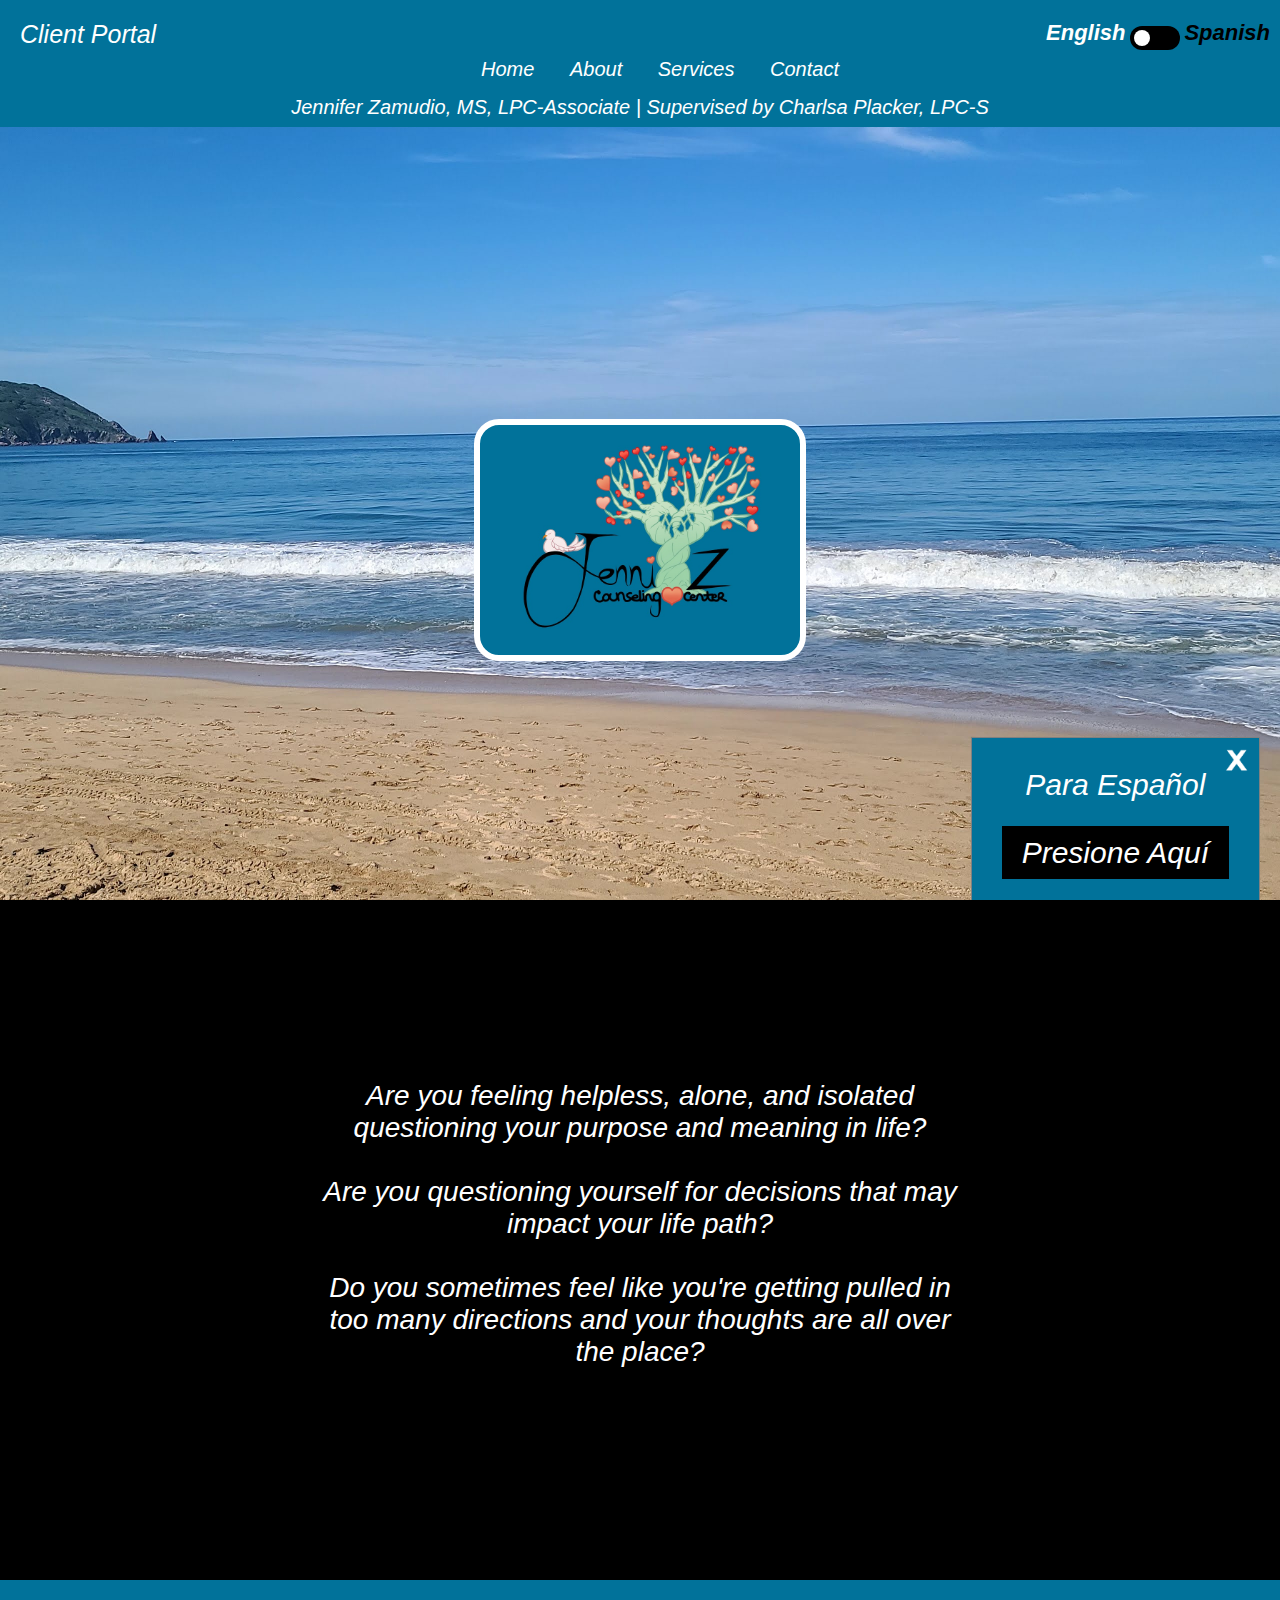
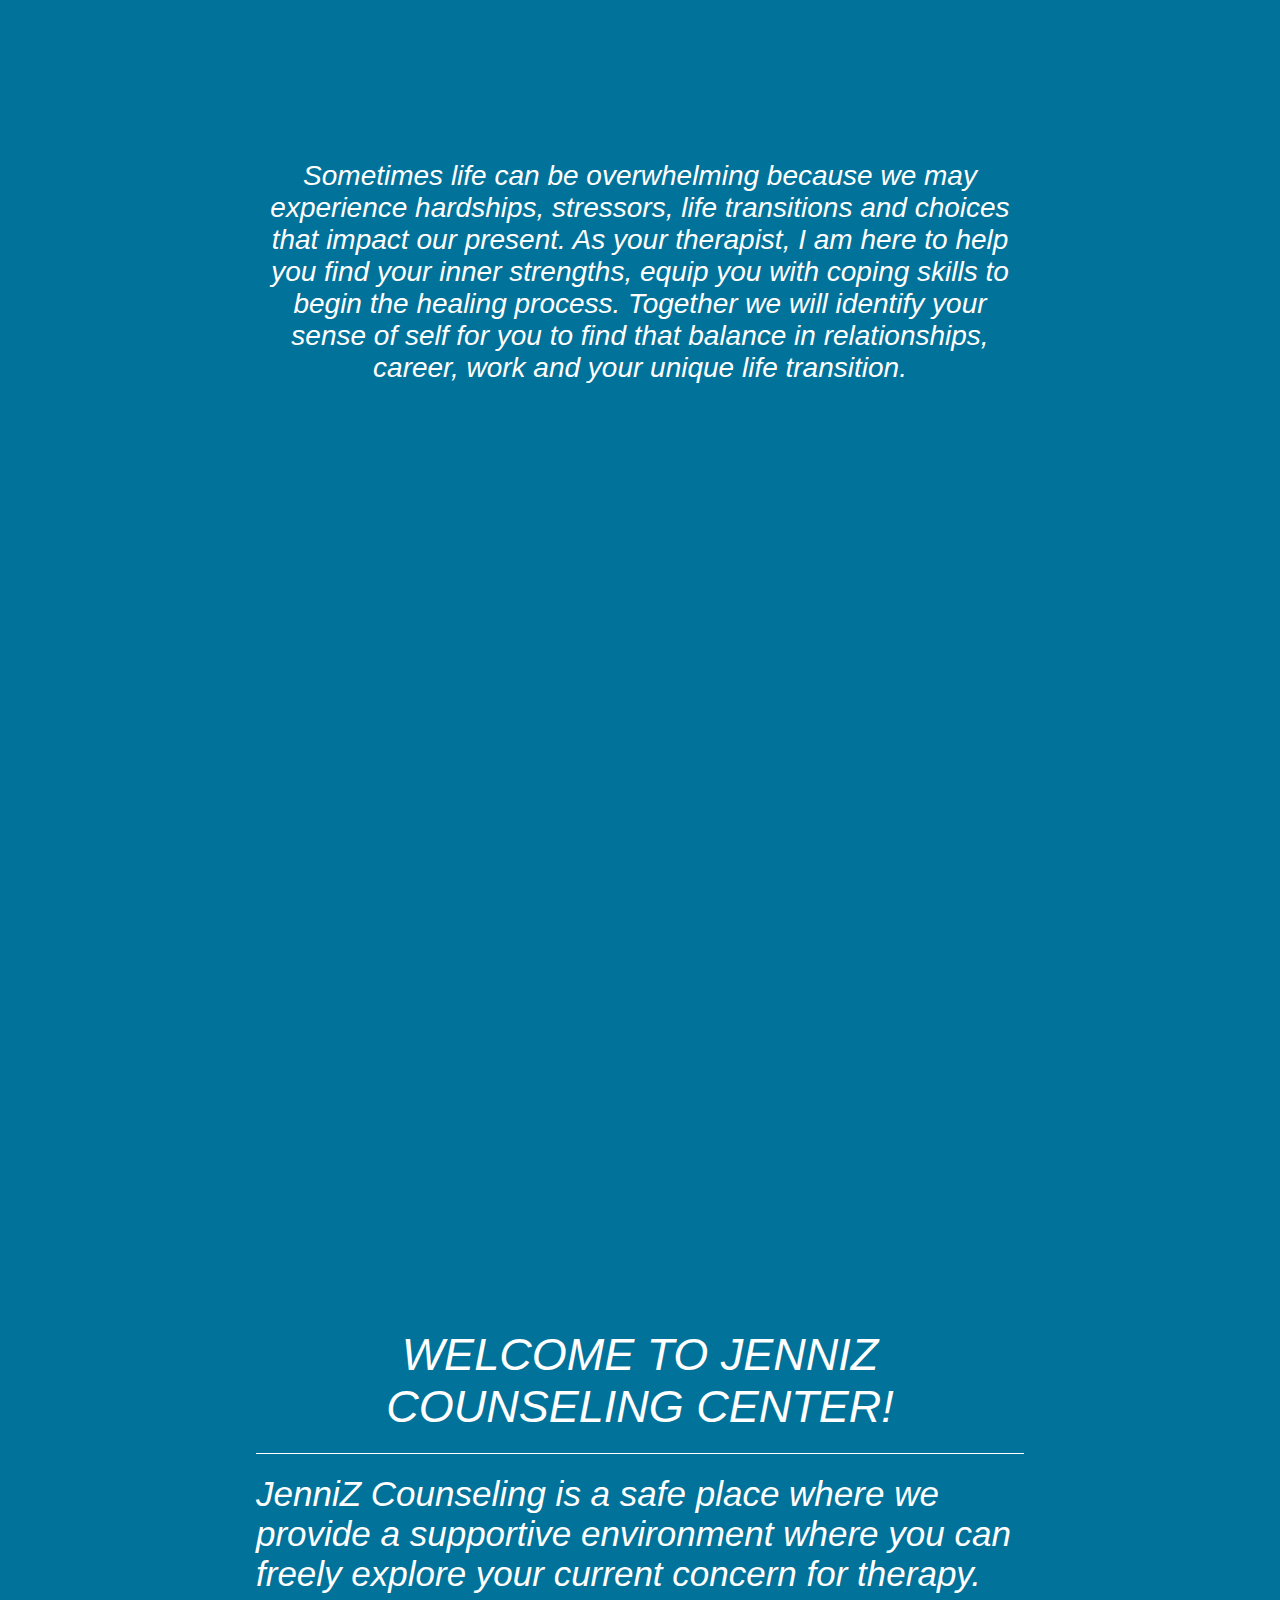
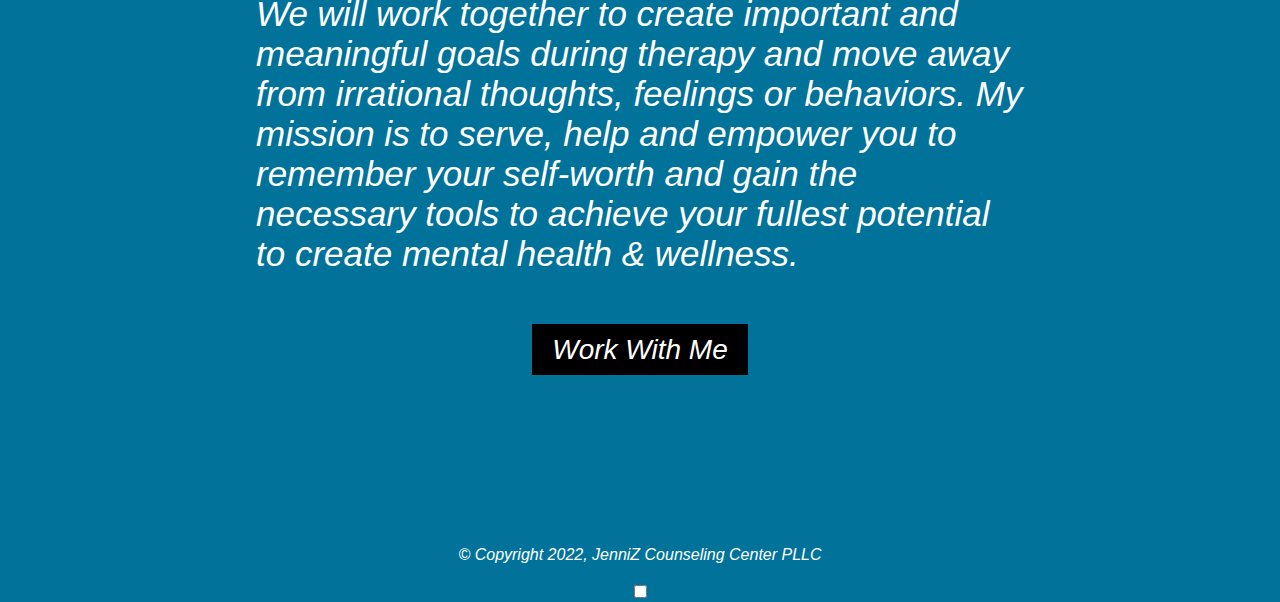
<file: index.html>
<!DOCTYPE html>
<html>
<head>
<link rel = "stylesheet" href = "CSS-Style\homeStyle.css">
</head>
<body>
<header>
    <div id = "logo_container">
	   <a id = "logo" href = "index.html"> 
            <img id = "logoImage" src="images\header\logo.jpg" alt="">
        </a>
    </div>
    
    <a id = "logo_mobile" href = "index.html"> 
            <img id = "logoImage_mobile" src="images\header\logo.jpg" alt="">
    </a>
	<ul id = "nav_container">
    	<li id = "list_one" class = "nav_list"><a class = "nav_link" href = "index.html" >Home</a></li>
    	<li id = "list_two" class = "nav_list"> <a class = "nav_link" href= "about.html">About</a></li>
    	<li id = "list_three" class = "nav_list"> <a class = "nav_link"  href= "services.html">Services</a></li>
    	<li id = "list_four" class = "nav_list"><a class = "nav_link" id = "onPage" href= "contactUs.html">Contact</a></li>
	</ul>
    <img id = "menuImage" src="images\header\menu_blue.png"  onclick = "show_menu()" alt="Menu Button, press this button to open the navigation menu">
    <div id = "menu_show_container">
            
            <ul id = "menu_nav_container">
                    
    	           <li id = "menu_list_one" class = "menu_nav_list"><a class = "menu_nav_link" href = "index.html" >Home</a></li>
    	           <li id = "menu_list_two" class = "menu_nav_list"> <a class = "menu_nav_link" href= "about.html">About</a></li>
    	           <li id = "menu_list_three" class = "menu_nav_list"> <a class = "menu_nav_link"  href= "services.html">Services</a></li>
    	           <li id = "menu_list_four" class = "menu_nav_list"><a class = "menu_nav_link" id = "onPage" href= "contactUs.html">Contact</a></li>
		   <li id = "menu_list_five" class = "menu_nav_list"><a class = "menu_nav_link" id = "onPage" href= "https://patientonlineportal.com/idp/account/signin?ReturnUrl=%2fidp%2fissue%2fwsfed%3fwa%3dwsignin1.0%26wtrealm%3dhttps%253a%252f%252fpatientonlineportal.com%252f%26wctx%3drm%253d0%2526id%253dpassive%2526ru%253d%25252f%26wct%3d2022-06-21T21%253a19%253a01Z%26wreply%3dhttps%253a%252f%252fpatientonlineportal.com%252f&wa=wsignin1.0&wtrealm=https%3a%2f%2fpatientonlineportal.com%2f&wctx=rm%3d0%26id%3dpassive%26ru%3d%252f&wct=2022-06-21T21%3a19%3a01Z&wreply=https%3a%2f%2fpatientonlineportal.com%2f">Client Portal</a></li>
	    </ul>
    
    </div>
    
    <img id ="close_image" src="images\header\x_blue.png"  onclick = "close_menu()" alt = "This a button that closes the navigation menu, it is dark blue with a white x in the middle">
    
    <div id = "supervised_container">Jennifer Zamudio, MS, LPC-Associate | Supervised by Charlsa Placker, LPC-S</div>
    
    <div id = "switchContainer">
        <label class = "textOne" id = "selectedLang" >English</label>
        <label class = "switch">
            <input id ="switchOne" type="checkbox" onclick="switchLanguage()" >
            <span class="slider round"></span>
        </label>
        <label class = "textOne" id = "nonselectedLang">Spanish</label>
    </div>
    
    <div id = "switchContainer_mobile">
        <label class = "textOne" id = "selectedLang" >English</label>
        <label class = "switch">
        <input id = "switchOne_mobile" type="checkbox" onclick = "switchLanguage()">
            <span class="slider round"></span>
        </label>
        <label class = "textOne" id = "nonselectedLang">Spanish</label>
    </div>
    <div id = "client_portal_container">
            <a id = "client_portal_text" href = "https://patientonlineportal.com/idp/account/signin?ReturnUrl=%2fidp%2fissue%2fwsfed%3fwa%3dwsignin1.0%26wtrealm%3dhttps%253a%252f%252fpatientonlineportal.com%252f%26wctx%3drm%253d0%2526id%253dpassive%2526ru%253d%25252f%26wct%3d2022-06-21T21%253a19%253a01Z%26wreply%3dhttps%253a%252f%252fpatientonlineportal.com%252f&wa=wsignin1.0&wtrealm=https%3a%2f%2fpatientonlineportal.com%2f&wctx=rm%3d0%26id%3dpassive%26ru%3d%252f&wct=2022-06-21T21%3a19%3a01Z&wreply=https%3a%2f%2fpatientonlineportal.com%2f" >Client Portal</a>
    </div>
</header>

<div id = "whole_container_one">
    <div id = "para_image_one" >
        <a id = "today_link" href="https://www.psychologytoday.com/profile/1256739" class="sx-verified-seal"></a> 
        <script type="text/javascript" src="https://member.psychologytoday.com/verified-seal.js" data-badge="13" data-id="1256739" data-code="aHR0cHM6Ly93d3cucHN5Y2hvbG9neXRvZGF5LmNvbS9hcGkvdmVyaWZpZWQtc2VhbC9zZWFscy9bQkFER0VdL3Byb2ZpbGUvW1BST0ZJTEVfSURdP2NhbGxiYWNrPXN4Y2FsbGJhY2s="></script> 
    </div>
    <img id = "center_logo"  src="images\header\logo.jpg"   alt="">
</div>
<div id = "iphone_whole_container_one">
    <img id = "iphone_image_one"  src="images\home\iphone_image_one_low.jpg"   alt="">
    <img class = "hidden_loading"  src="images\home\iphone_image_one_high.jpg" onload = "show_iphone_high_res_image_one()"   alt="">
    <img id = "iphone_center_logo"  src="images\header\logo_center.jpg"   alt="">
    <a id = "today_link" href="https://www.psychologytoday.com/profile/1256739" class="sx-verified-seal"></a> 
    <script type="text/javascript" src="https://member.psychologytoday.com/verified-seal.js" data-badge="13" data-id="1256739" data-code="aHR0cHM6Ly93d3cucHN5Y2hvbG9neXRvZGF5LmNvbS9hcGkvdmVyaWZpZWQtc2VhbC9zZWFscy9bQkFER0VdL3Byb2ZpbGUvW1BST0ZJTEVfSURdP2NhbGxiYWNrPXN4Y2FsbGJhY2s="></script> 
</div>
<div id = "second_container">
    <div id = "para_image_two" >
         <div id = "center_text"> 
                Are you feeling helpless, alone, and isolated questioning your purpose and meaning in life?<br><br>
                Are you questioning yourself for decisions that may impact your life path? <br><br>
                Do you sometimes feel like you're getting pulled in too many directions and your thoughts are all over the place?<br><br>
        </div>   
    </div>
</div>
<div id = "iphone_whole_container_two">
    <div id = "iphone_para_image_two" >
        <div id = "iphone_center_text"> 
            Are you feeling helpless, alone, and isolated questioning your purpose and meaning in life?<br><br>
            Are you questioning yourself for decisions that may impact your life path? <br><br>
            Do you sometimes feel like you're getting pulled in too many directions and your thoughts are all over the place?<br><br>
    </div>   
   </div>
   <img class = "hidden_loading"  src="images\home\iphone_image_two_high.jpg" onload = "show_iphone_high_res_image_two()"   alt="">
</div>
<div id = "third_container">
        <p id = "third_para"> 
                Sometimes life can be overwhelming because we may experience hardships, stressors, life transitions and choices that impact our present. As your therapist, I am here to help you find your inner strengths, equip you with coping skills to begin the healing process. Together we will identify your sense of self for you to find that balance in relationships, career, work and your unique life transition. 
        </p>
        
</div>
<div id = "image_divider">
    <div id = "para_image_divider" ></div>
    
</div>
<div id = "iphone_image_divider">
    <img id = "iphone_image_three"  src="images\home\iphone_image_three_low.jpg"   alt="">
    <img class = "hidden_loading"  src="images\home\iphone_image_three_high.jpg" onload = "show_iphone_high_res_image_three()"   alt="">
</div>
<div id = "fourth_container">
    <div id = "fourth_title">WELCOME TO JENNIZ COUNSELING CENTER! </div>
    <div id = "fourth_para">
        JenniZ Counseling is a safe place where we provide a supportive environment where you can freely explore your current concern for therapy.  We will work together to create important and meaningful goals during therapy and move away from irrational thoughts, feelings or behaviors. My mission is to serve, help and empower you to remember your self-worth and gain the necessary tools to achieve your fullest potential to create mental health & wellness. 
    </div>
    <a id = "work_me_button" href="contactUs.html">Work With Me</a>
</div>
    

<div id = "language_container">
    Para Español<br><br>
    <a id = "language_button" href="span/home.html">Presione Aquí</a><br>
    <img id ="close_image_language" src="images\home\close_image_blue.png"  onclick = "close_language_box()" alt = "This a button that closes the spanish, it is dark blue with a white x in the middle">
</div>

<div id = "copy_container">
    © Copyright 2022, JenniZ Counseling Center PLLC<br><br>
</div>
<img class = "hidden_loading" src = "images/home/image_one_high.JPG" alt = "" onload="show_high_res_image_one()" >
<img class = "hidden_loading" src = "images/home/image_two_high.jpg" alt = "" onload="show_high_res_image_two()" >
<img class = "hidden_loading" src = "images/home/image_three_high.jpg" alt = "" onload="show_high_res_image_three()" >

<input id ="switch_dud" type="checkbox" onclick="switchLanguage()" >
</body>
<script type="text/javascript" src="JS-Script/homeScript.js"></script>
</html>
</file>
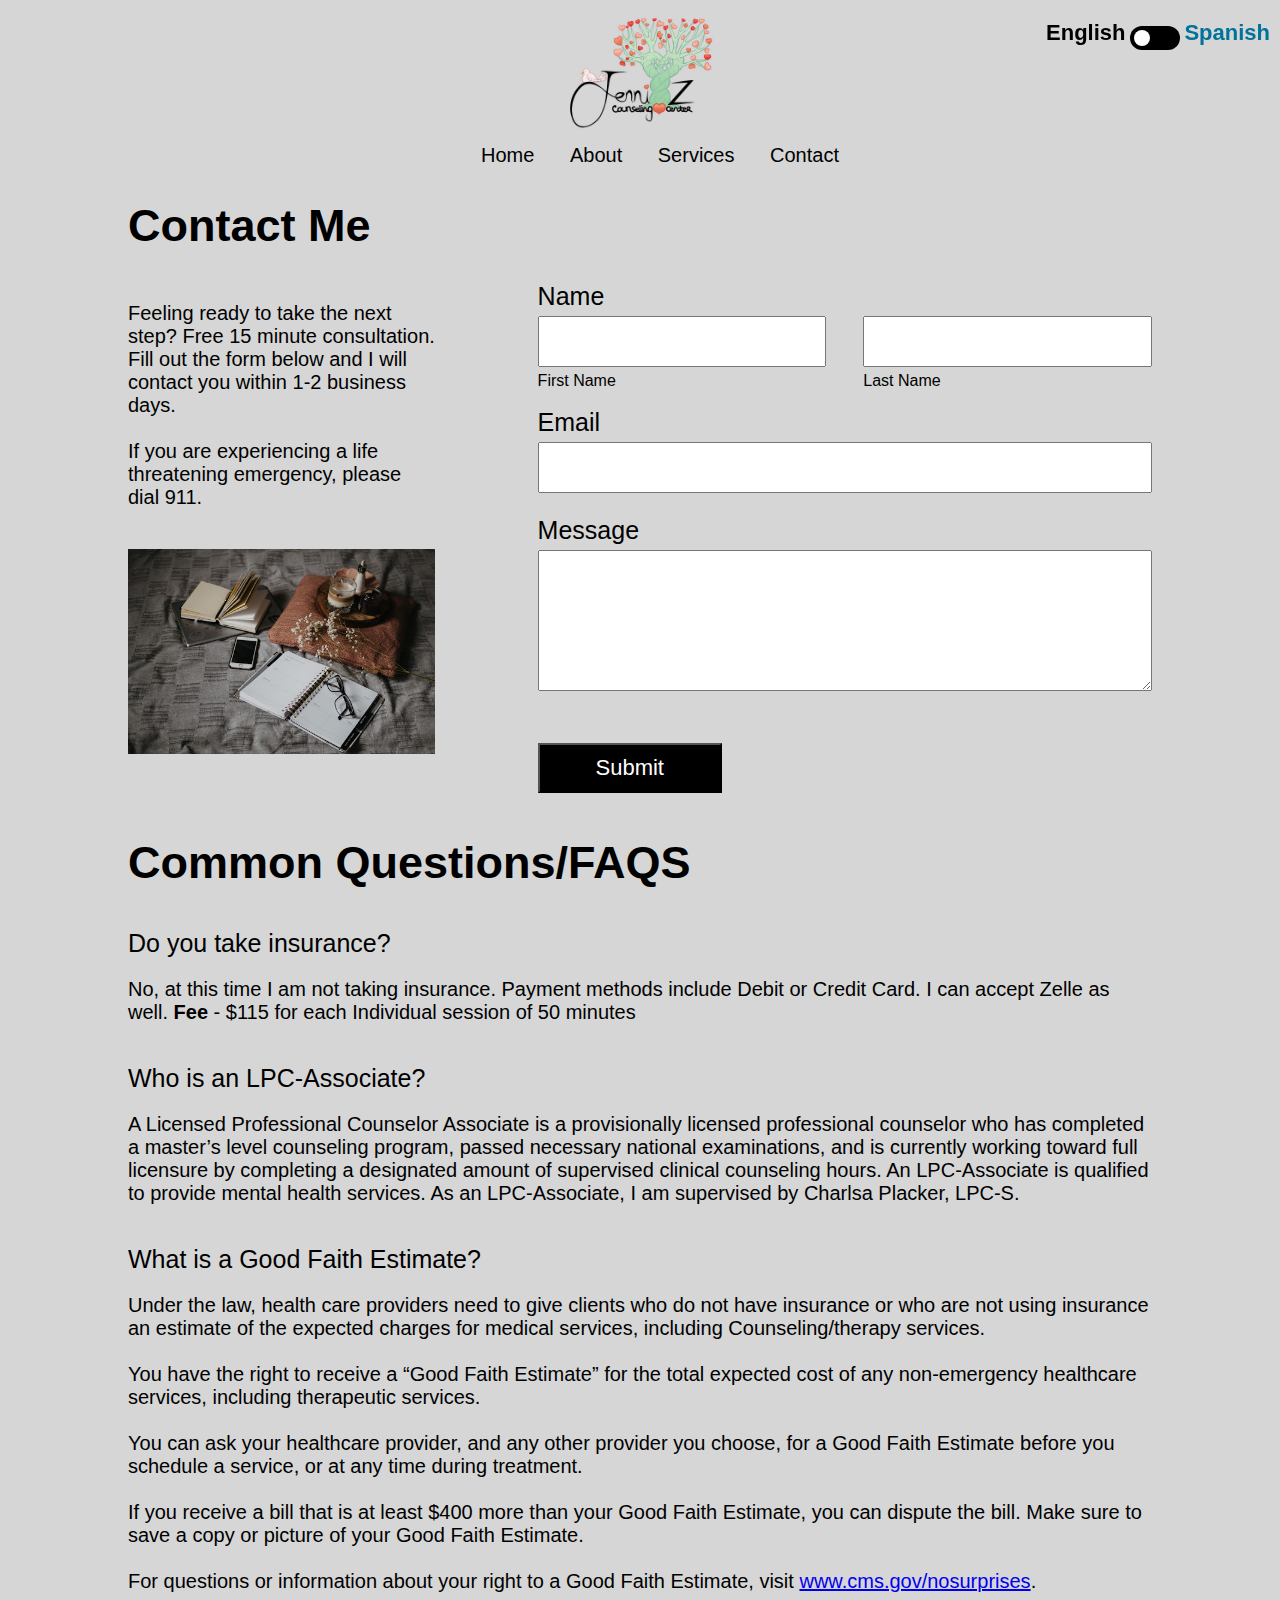
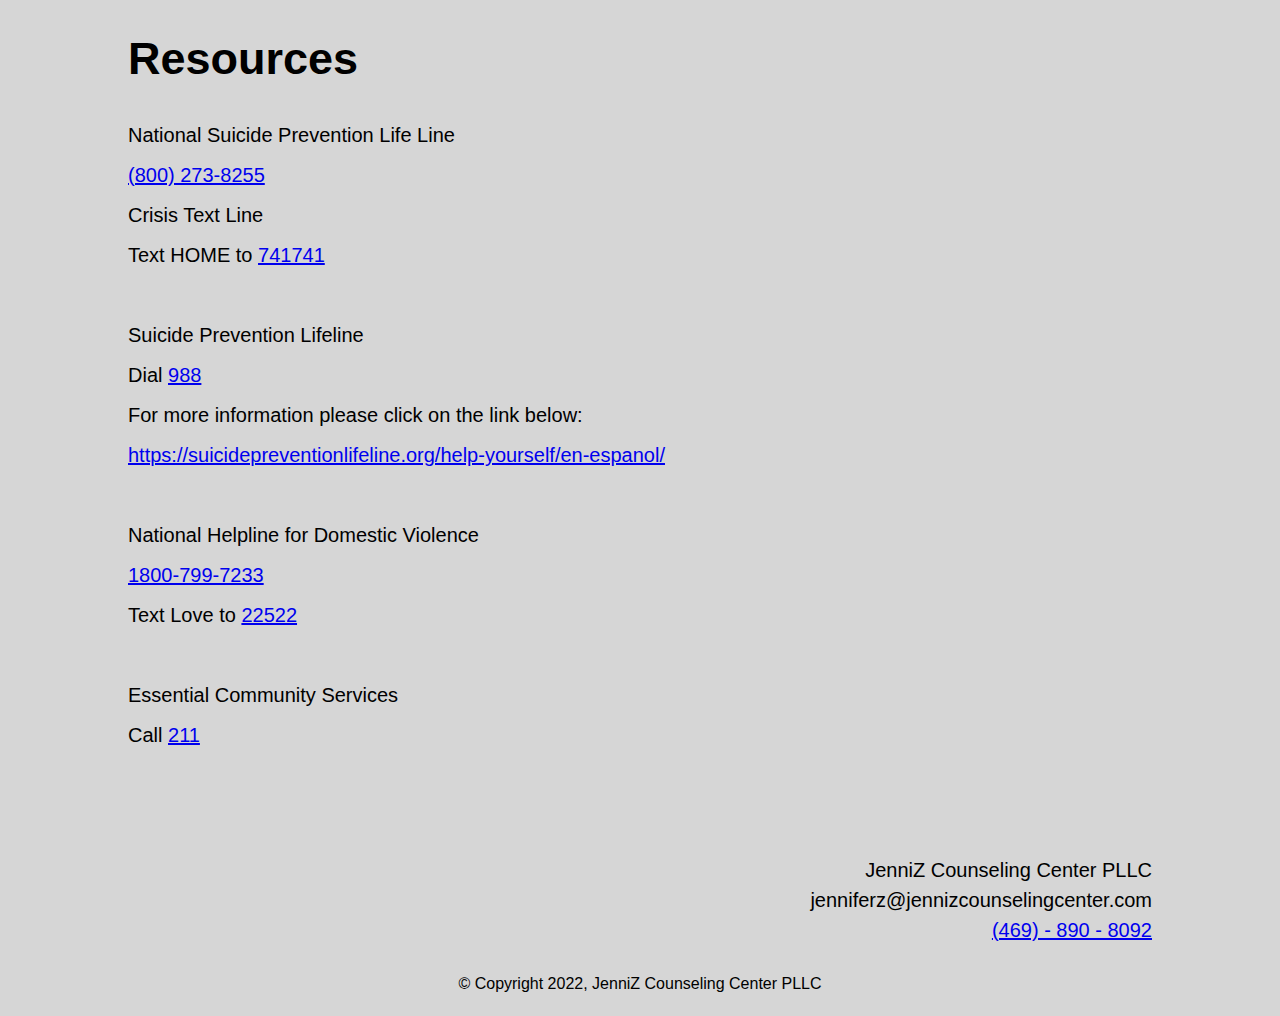
<file: contactUs.html>
<!DOCTYPE html>
<html>
<head>
<link rel = "stylesheet" href = "CSS-Style\contactUsStyle.css">
</head>
<body>
<header>
    <div id = "logo_container">
	   <a id = "logo" href = "index.html"> 
            <img id = "logoImage" src="images\header\logo_grey.jpg" alt="">
        </a>
    </div>
    <a id = "logo_mobile" href = "index.html"> 
            <img id = "logoImage_mobile" src="images\header\logo_grey.jpg" alt="">
        </a>
	<ul id = "nav_container">
    	<li id = "list_one" class = "nav_list"><a class = "nav_link" href = "index.html" >Home</a></li>
    	<li id = "list_two" class = "nav_list"> <a class = "nav_link" href= "about.html">About</a></li>
    	<li id = "list_three" class = "nav_list"> <a class = "nav_link"  href= "services.html">Services</a></li>
    	<li id = "list_four" class = "nav_list"><a class = "nav_link" id = "onPage" href= "contactUs.html">Contact</a></li>
	</ul>
    <img id = "menuImage" src="images\header\menu_grey.png"  onclick = "show_menu()" alt="Menu Button, press this button to open the navigation menu">
    <div id = "menu_show_container">
            
            <ul id = "menu_nav_container">
                    
    	           <li id = "menu_list_one" class = "menu_nav_list"><a class = "menu_nav_link" href = "index.html" >Home</a></li>
    	           <li id = "menu_list_two" class = "menu_nav_list"> <a class = "menu_nav_link" href= "about.html">About</a></li>
    	           <li id = "menu_list_three" class = "menu_nav_list"> <a class = "menu_nav_link"  href= "services.html">Services</a></li>
    	           <li id = "menu_list_four" class = "menu_nav_list"><a class = "menu_nav_link" id = "onPage" href= "contactUs.html">Contact</a></li>
	       </ul>
    
    </div>
    
    <img id ="close_image" src="images\header\x_grey.png"  onclick = "close_menu()" alt = "This a button that closes the navigation menu, it is dark blue with a white x in the middle">
     <div id = "switchContainer">
        <label class = "textOne" id = "selectedLang" >English</label>
        <label class = "switch">
        <input id = "switchOne" type="checkbox" onclick = "switchLanguage()">
            <span class="slider round"></span>
        </label>
        <label class = "textOne" id = "nonselectedLang">Spanish</label>
    </div>
    
    <div id = "switchContainer_mobile">
        <label class = "textOne" id = "selectedLang" >English</label>
        <label class = "switch">
        <input id = "switchOne" type="checkbox" onclick = "switchLanguage()">
            <span class="slider round"></span>
        </label>
        <label class = "textOne" id = "nonselectedLang">Spanish</label>
    </div>
</header>
<div id = "bar">
</div>
<h1 id = "title1">Contact Me</h1>
<div id = "whole_container_one">
    <div id = "contact_me_container">
            <p>
                Feeling ready to take the next step? Free 15 minute consultation. Fill out the form below and I will contact you within 1-2 business days.
                <br><br>If you are experiencing a life threatening emergency, please dial 911.
            </p>
            <img id ="about_image_one" src="images\contact\contact_image_a.jpg"   alt = "e">
            
    </div>
    <div id = "form_container">
        <label class = "email_label">Name</label><br>
        <div id = "name_container">
                <input type = "text" id = "email_first_name" class = "email_input">
                <input type = "text" id = "email_last_name" class = "email_input">
        </div>
        <div id = "name_container">
            <label  id = "email_first_name" > First Name</label>
            <label  id = "email_last_name" >Last Name</label>
        </div>
        <br><br>
        <label class = "email_label">Email</label><br>
        <input type = "text" id = "email" class = "email_input">
        <br><br>
        <label class = "email_label">Message</label><br>
        <textarea type = "text" id = "email_message" class = "email_input"  rows="5"></textarea>
        <br>
        <input type = "text" id = "error" readonly>
        <br>
        <button id = "submit_button" onclick="submit_email()">Submit</button>
        
        
        
    </div>
    <div id = "divider">
    </div>
</div>
<h1 id = "title_two">Common Questions/FAQS</h1>
<div id = "questions_container">
    <div class  = "question">Do you take insurance? </div>
    <div class = "answer">No, at this time I am not taking insurance. Payment methods include Debit or Credit Card. I can accept Zelle as well. <b>Fee</b> - $115 for each Individual session of 50 minutes
    </div>
    <div class  = "question">Who is an LPC-Associate? </div>
    <div class = "answer">A Licensed Professional Counselor Associate is a provisionally licensed professional counselor who has completed a master’s level counseling program, passed necessary national examinations, and is currently working toward full licensure by completing a designated amount of supervised clinical counseling hours. An LPC-Associate is qualified to provide mental health services. As an LPC-Associate, I am supervised by Charlsa Placker, LPC-S.</div>
    <div class  = "question">What is a Good Faith Estimate?</div>
    <div class = "answer">Under the law, health care providers need to give clients who do not have insurance or who are not using insurance an estimate of the expected charges for medical services, including Counseling/therapy services.<br><br> 

        You have the right to receive a “Good Faith Estimate” for the total expected cost of any non-emergency healthcare services, including therapeutic services. <br><br> 

        You can ask your healthcare provider, and any other provider you choose, for a Good Faith Estimate before you schedule a service, or at any time during treatment.<br><br> 

        If you receive a bill that is at least $400 more than your Good Faith Estimate, you can dispute the bill. Make sure to save a copy or picture of your Good Faith Estimate.<br><br> 

        For questions or information about your right to a Good Faith Estimate,  visit <a href = "https://www.cms.gov/nosurprises">www.cms.gov/nosurprises</a>.
    </div>
    
</div>
<h1 id = "title_three">Resources</h1>
<div id = "crisis_container">
    National Suicide Prevention Life Line<br>
    <a href = "tel:8002738255">(800) 273-8255</a><br>
    Crisis Text Line<br>
    Text HOME to <a href = "tel:741741">741741</a><br><br>
    Suicide Prevention Lifeline 
    <br>
    Dial <a href = "tel:988">988</a><br>
    For more information please click on the link below:<br>
    <a href = "https://suicidepreventionlifeline.org/help-yourself/en-espanol/">https://suicidepreventionlifeline.org/help-yourself/en-espanol/</a><br><br>
    National Helpline for Domestic Violence<br>
    <a href = "tel:18007997233">1800-799-7233</a><br>
    Text Love to <a href = "tel:22522">22522</a><br><br>
    Essential Community Services<br>
    Call <a href = "tel:211">211</a>
</div>
<div id = "contact_info_container">
    JenniZ Counseling Center PLLC<br>
    jenniferz@jennizcounselingcenter.com<br>
    <a href = "tel:4698908092">(469) - 890 - 8092</a> <br>
</div>
   <div id = "copy_container">
    © Copyright 2022, JenniZ Counseling Center PLLC<br><br>
</div>
</body>
<script type="text/javascript" src="JS-Script/contactUsScript.js"></script>
</html>
</file>
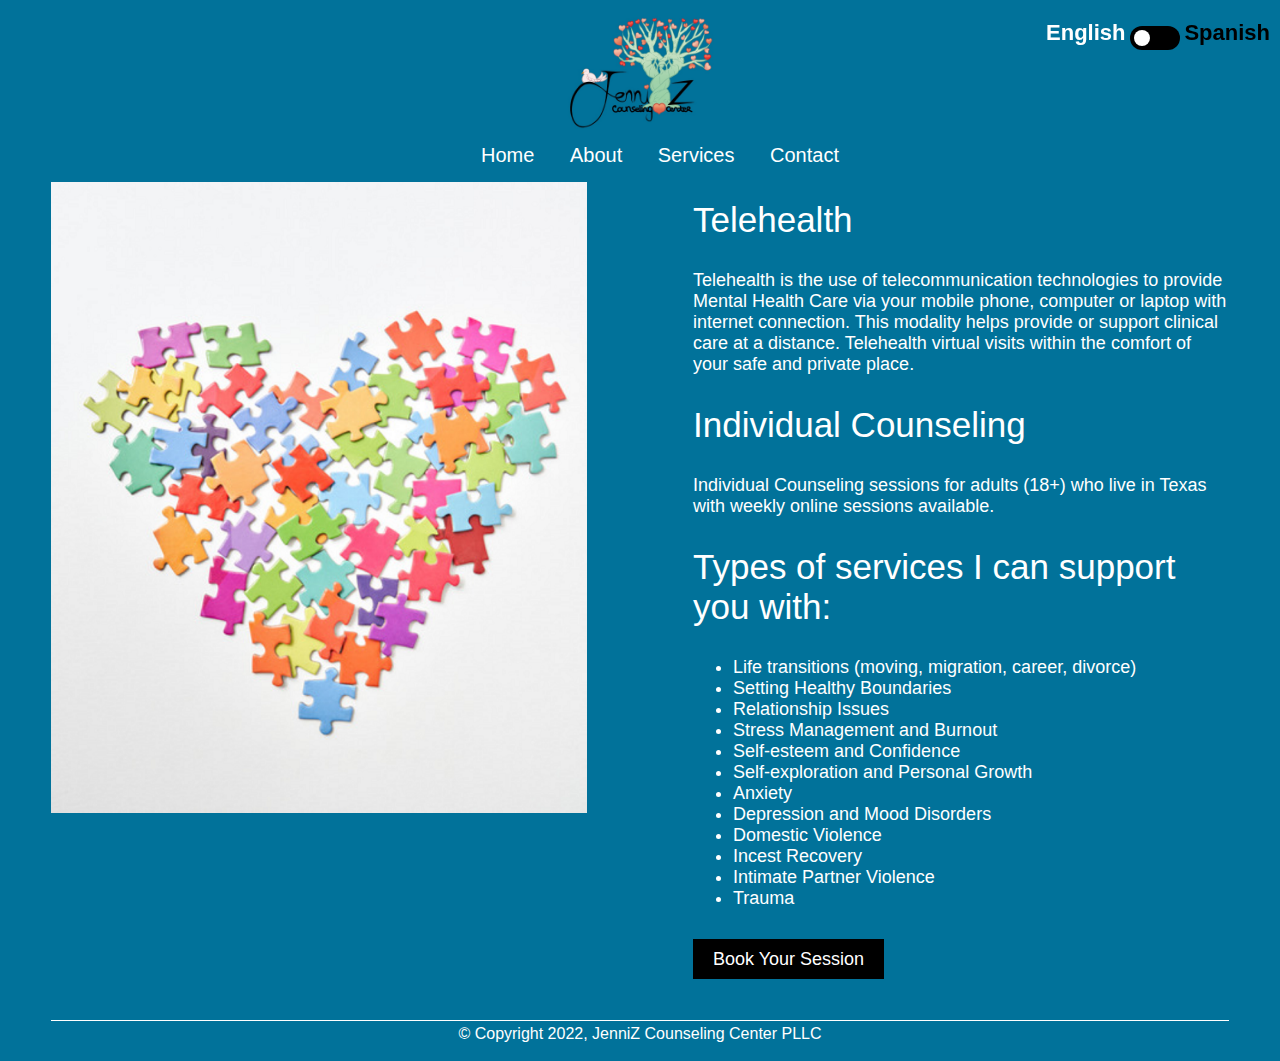
<file: services.html>
<!DOCTYPE html>
<html>
<head>
<link rel = "stylesheet" href = "CSS-Style\servicesStyle.css">
</head>
<body>
<header>
    <div id = "logo_container">
	   <a id = "logo" href = "index.html"> 
            <img id = "logoImage" src="images\header\logo.jpg" alt="">
        </a>
    </div>
    <a id = "logo_mobile" href = "index.html"> 
            <img id = "logoImage_mobile" src="images\header\logo.jpg" alt="">
        </a>
	<ul id = "nav_container">
    	<li id = "list_one" class = "nav_list"><a class = "nav_link" href = "index.html" >Home</a></li>
    	<li id = "list_two" class = "nav_list"> <a class = "nav_link" href= "about.html">About</a></li>
    	<li id = "list_three" class = "nav_list"> <a class = "nav_link"  href= "services.html">Services</a></li>
    	<li id = "list_four" class = "nav_list"><a class = "nav_link" id = "onPage" href= "contactUs.html">Contact</a></li>
	</ul>
    <img id = "menuImage" src="images\header\menu_blue.png"  onclick = "show_menu()" alt="Menu Button, press this button to open the navigation menu">
    <div id = "menu_show_container">
            
            <ul id = "menu_nav_container">
                    
    	           <li id = "menu_list_one" class = "menu_nav_list"><a class = "menu_nav_link" href = "index.html" >Home</a></li>
    	           <li id = "menu_list_two" class = "menu_nav_list"> <a class = "menu_nav_link" href= "about.html">About</a></li>
    	           <li id = "menu_list_three" class = "menu_nav_list"> <a class = "menu_nav_link"  href= "services.html">Services</a></li>
    	           <li id = "menu_list_four" class = "menu_nav_list"><a class = "menu_nav_link" id = "onPage" href= "contactUs.html">Contact</a></li>
	       </ul>
    
    </div>
    
    <img id ="close_image" src="images\header\x_blue.png"  onclick = "close_menu()" alt = "This a button that closes the navigation menu, it is dark blue with a white x in the middle">
     <div id = "switchContainer">
        <label class = "textOne" id = "selectedLang" >English</label>
        <label class = "switch">
        <input id = "switchOne" type="checkbox" onclick = "switchLanguage()">
            <span class="slider round"></span>
        </label>
        <label class = "textOne" id = "nonselectedLang">Spanish</label>
    </div>
    
    <div id = "switchContainer_mobile">
        <label class = "textOne" id = "selectedLang" >English</label>
        <label class = "switch">
        <input id = "switchOne" type="checkbox" onclick = "switchLanguage()">
            <span class="slider round"></span>
        </label>
        <label class = "textOne" id = "nonselectedLang">Spanish</label>
    </div>
</header>
<div id = "bar">
</div>
<div id = "whole_container_one">
    <div id = "pic_container">
            <img id ="about_image_one" src="images\services\heart_image_b.png"   alt = "">
            
            
    </div>
    <div id = "about_info_container">
            <div id = "title1">Telehealth</div>
            <p id = "about_para">Telehealth is the use of telecommunication technologies to provide Mental Health Care via your mobile phone, computer or laptop with internet connection. This modality helps provide or support  clinical care at a distance. Telehealth virtual visits within the comfort of your safe and private place.</p>
            <div id = "title1">Individual Counseling </div>
            <p id = "about_para">Individual Counseling sessions for adults (18+) who live in Texas with weekly online sessions available. </p>
            <div id = "title1">Types of services I can support you with:</div>
            <ul id = "type_list">
                <li>Life transitions (moving, migration, career, divorce)</li>
                <li>Setting Healthy Boundaries</li>
                <li>Relationship Issues</li>
                <li>Stress Management and Burnout</li>
                <li>Self-esteem and Confidence</li>
                <li>Self-exploration and Personal Growth </li>
                <li>Anxiety</li>
                <li>Depression and Mood Disorders</li>
                <li>Domestic Violence</li>
                <li>Incest Recovery </li>
                <li>Intimate Partner Violence</li>
                <li>Trauma</li>
            </ul>
            
                <a href = "contactUs.html" id = "book_button">Book Your Session</a>
          
            
    </div>
    
    
    <div id = "divider">
    </div>
</div>


    <br>
    © Copyright 2022, JenniZ Counseling Center PLLC<br><br>
</body>
<script type="text/javascript" src="JS-Script/servicesScript.js"></script>
</html>
</file>
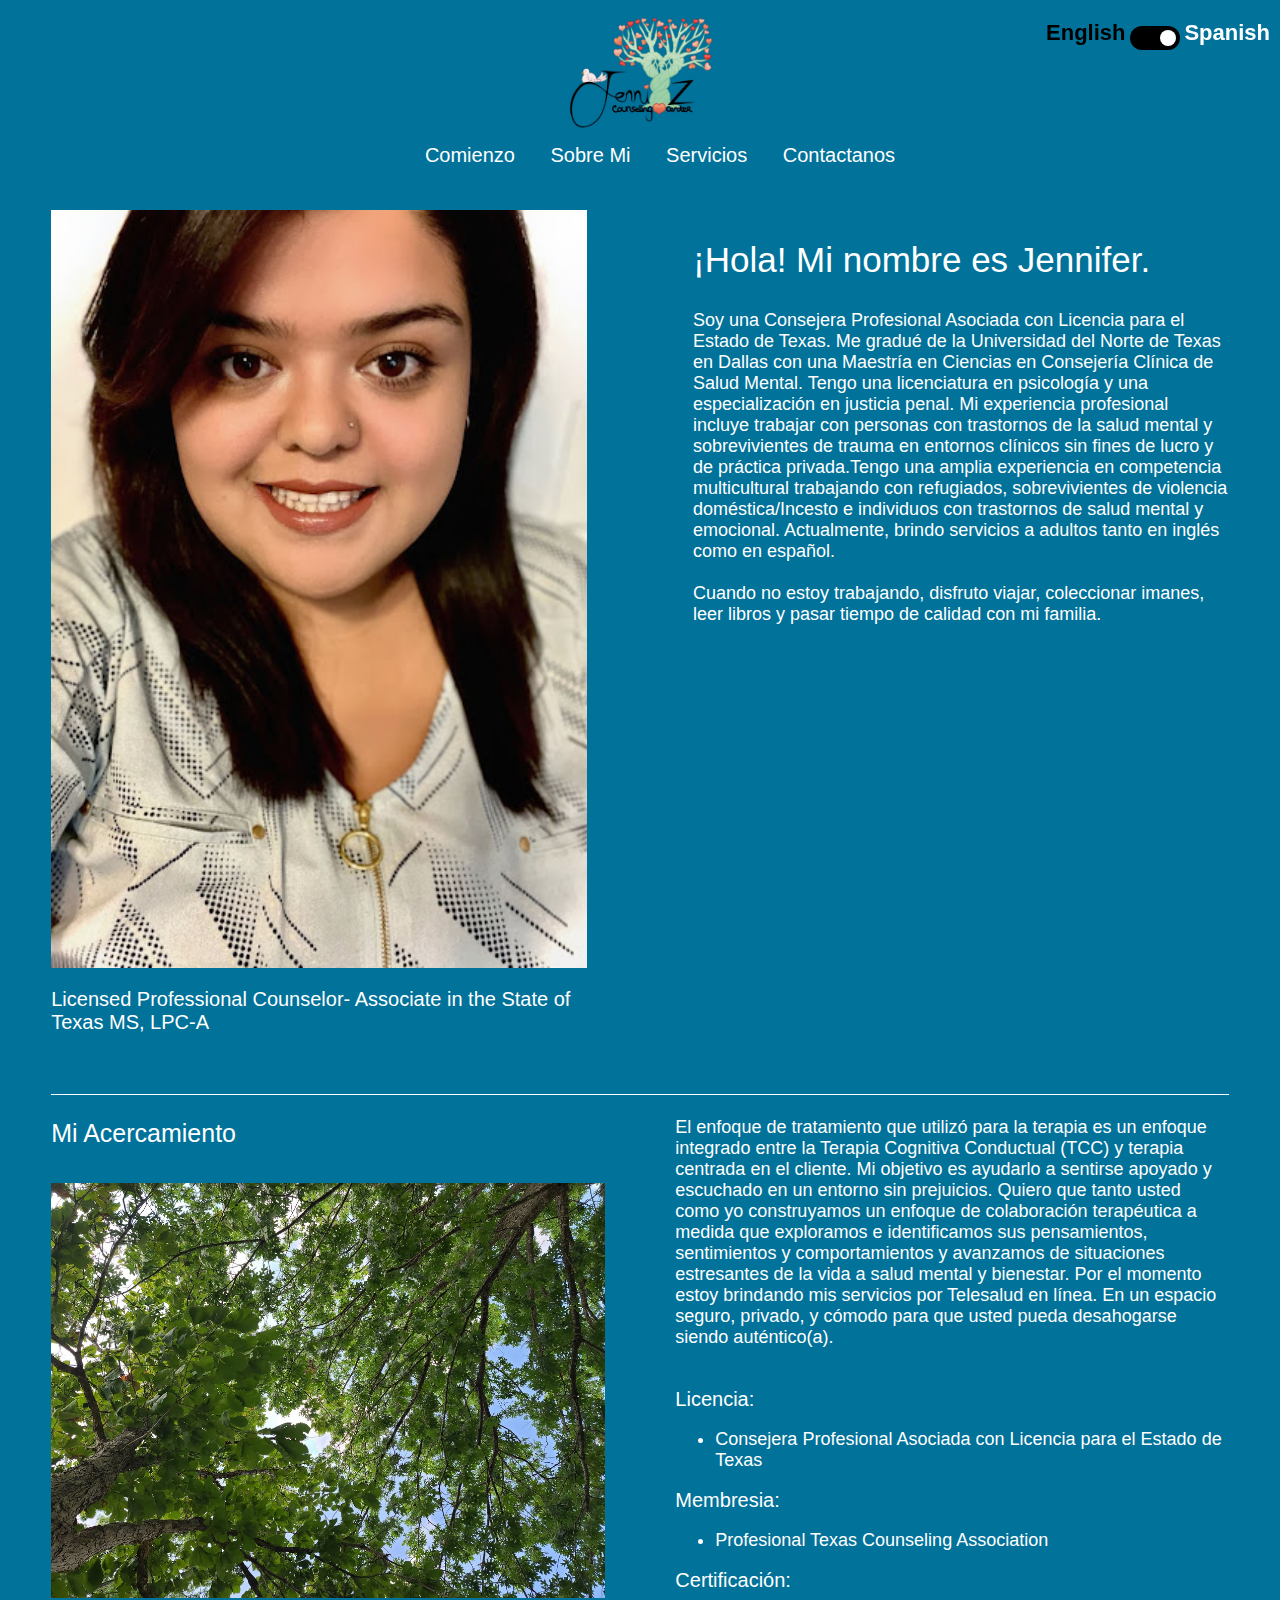
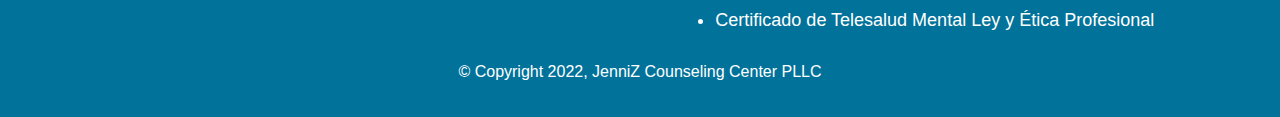
<file: span/about.html>
<!DOCTYPE html>
<html>
<head>
<link rel = "stylesheet" href = "CSS-Style\aboutStyle.css">
</head>
<body>
<header>
    <div id = "logo_container">
	   <a id = "logo" href = "home.html"> 
            <img id = "logoImage" src="images\header\logo.jpg" alt="">
        </a>
    </div>
    <a id = "logo_mobile" href = "home.html"> 
            <img id = "logoImage_mobile" src="images\header\logo.jpg" alt="">
        </a>
	<ul id = "nav_container">
    	<li id = "list_one" class = "nav_list"><a class = "nav_link" href = "home.html" >Comienzo</a></li>
    	<li id = "list_two" class = "nav_list"> <a class = "nav_link" href= "about.html">Sobre Mi</a></li>
    	<li id = "list_three" class = "nav_list"> <a class = "nav_link"  href= "services.html">Servicios</a></li>
    	<li id = "list_four" class = "nav_list"><a class = "nav_link" id = "onPage" href= "contactUs.html">Contactanos</a></li>
	</ul>
    <img id = "menuImage" src="images\header\menu_blue.png"  onclick = "show_menu()" alt="Menu Button, press this button to open the navigation menu">
    <div id = "menu_show_container">
            
            <ul id = "menu_nav_container">
                    
    	           <li id = "menu_list_one" class = "menu_nav_list"><a class = "menu_nav_link" href = "home.html" >Comienzo</a></li>
    	           <li id = "menu_list_two" class = "menu_nav_list"> <a class = "menu_nav_link" href= "about.html">Sobre Mi</a></li>
    	           <li id = "menu_list_three" class = "menu_nav_list"> <a class = "menu_nav_link"  href= "services.html">Servicios</a></li>
    	           <li id = "menu_list_four" class = "menu_nav_list"><a class = "menu_nav_link" id = "onPage" href= "contactUs.html">Contactanos</a></li>
	       </ul>
    
    </div>
    
    <img id ="close_image" src="images\header\x_blue.png"  onclick = "close_menu()" alt = "This a button that closes the navigation menu, it is dark blue with a white x in the middle">
     <div id = "switchContainer">
        <label class = "textOne" id = "nonselectedLang" >English</label>
        <label class = "switch">
        <input id = "switchOne" type="checkbox" onclick = "switchLanguage()">
            <span class="slider round"></span>
        </label>
        <label class = "textOne" id = "selectedLang">Spanish</label>
    </div>
    
    <div id = "switchContainer_mobile">
        <label class = "textOne" id = "nonselectedLang" >English</label>
        <label class = "switch">
        <input id = "switchOne_mobile" type="checkbox" onclick = "switchLanguage()">
            <span class="slider round"></span>
        </label>
        <label class = "textOne" id = "selectedLang">Spanish</label>
    </div>
</header>
<div id = "bar">
</div>
<div id = "whole_container_one">
    <div id = "pic_container">
            <img id ="about_image_one" src="images\about\profile_image.jpg"   alt = "">
            <div id = "job_title">Licensed Professional Counselor- Associate
                in the State of Texas
                MS, LPC-A
            </div>
    </div>
    <div id = "about_info_container">
            <div id = "title1">¡Hola! Mi nombre es Jennifer.</div>
            <p id = "about_para">Soy una Consejera Profesional Asociada con Licencia para el Estado de Texas. Me gradué de la Universidad del Norte de Texas en Dallas con una Maestría en Ciencias en Consejería Clínica de Salud Mental. Tengo una licenciatura en psicología y una especialización en justicia penal. Mi experiencia profesional incluye trabajar con personas con trastornos de la salud mental y sobrevivientes de trauma en entornos clínicos sin fines de lucro y de práctica privada.Tengo una amplia experiencia en competencia multicultural trabajando con refugiados, sobrevivientes de violencia doméstica/Incesto e individuos con trastornos de salud mental y emocional. Actualmente, brindo servicios a adultos tanto en inglés como en español.
            <br><br>Cuando no estoy trabajando, disfruto viajar, coleccionar imanes, leer libros y pasar tiempo de calidad con mi familia.
            </p>
    </div>
    <div id = "divider">
    </div>
</div>
<div id = "whole_container_two">
    <div id = "approach_pic_container">
            <div id = "title_two">Mi Acercamiento</div>
            <img id ="about_image_two" src="images\about\branches.jpg"   alt = "">
    </div>
    <div id = "approach_info_container">
            <p id = "approach_para">El enfoque de tratamiento que utilizó para la terapia es un enfoque integrado entre la Terapia Cognitiva Conductual (TCC) y terapia centrada en el cliente. Mi objetivo es ayudarlo a sentirse apoyado y escuchado en un entorno sin prejuicios. Quiero que tanto usted como yo construyamos un enfoque de colaboración terapéutica a medida que exploramos e identificamos sus pensamientos, sentimientos y comportamientos y avanzamos de situaciones estresantes de la vida a salud mental y bienestar. Por el momento estoy brindando mis servicios por Telesalud en línea. En un espacio seguro, privado, y cómodo para que usted pueda desahogarse siendo auténtico(a).
            </p>
            <div id = "list_stuff">
                <div id = "title_three">Licencia:</div>
                <ul>
                    <li>Consejera Profesional Asociada con Licencia para el Estado de Texas</li>
                </ul>
                <div id = "title_three">Membresia:</div>
                <ul>
                    <li>Profesional Texas Counseling Association</li>
                </ul>
                
                <div id = "title_three">Certificación:</div>
                <ul>
                    <li>Certificado de Telesalud Mental Ley y Ética Profesional</li>
                </ul>
                
            </div>

    </div>
    <div id = "approach_divider">
    </div>
</div>


	<div id = "copy">© Copyright 2022, JenniZ Counseling Center PLLC</div> <br><br>
</body>
<script type="text/javascript" src="JS-Script/aboutScript.js"></script>
</html>
</file>
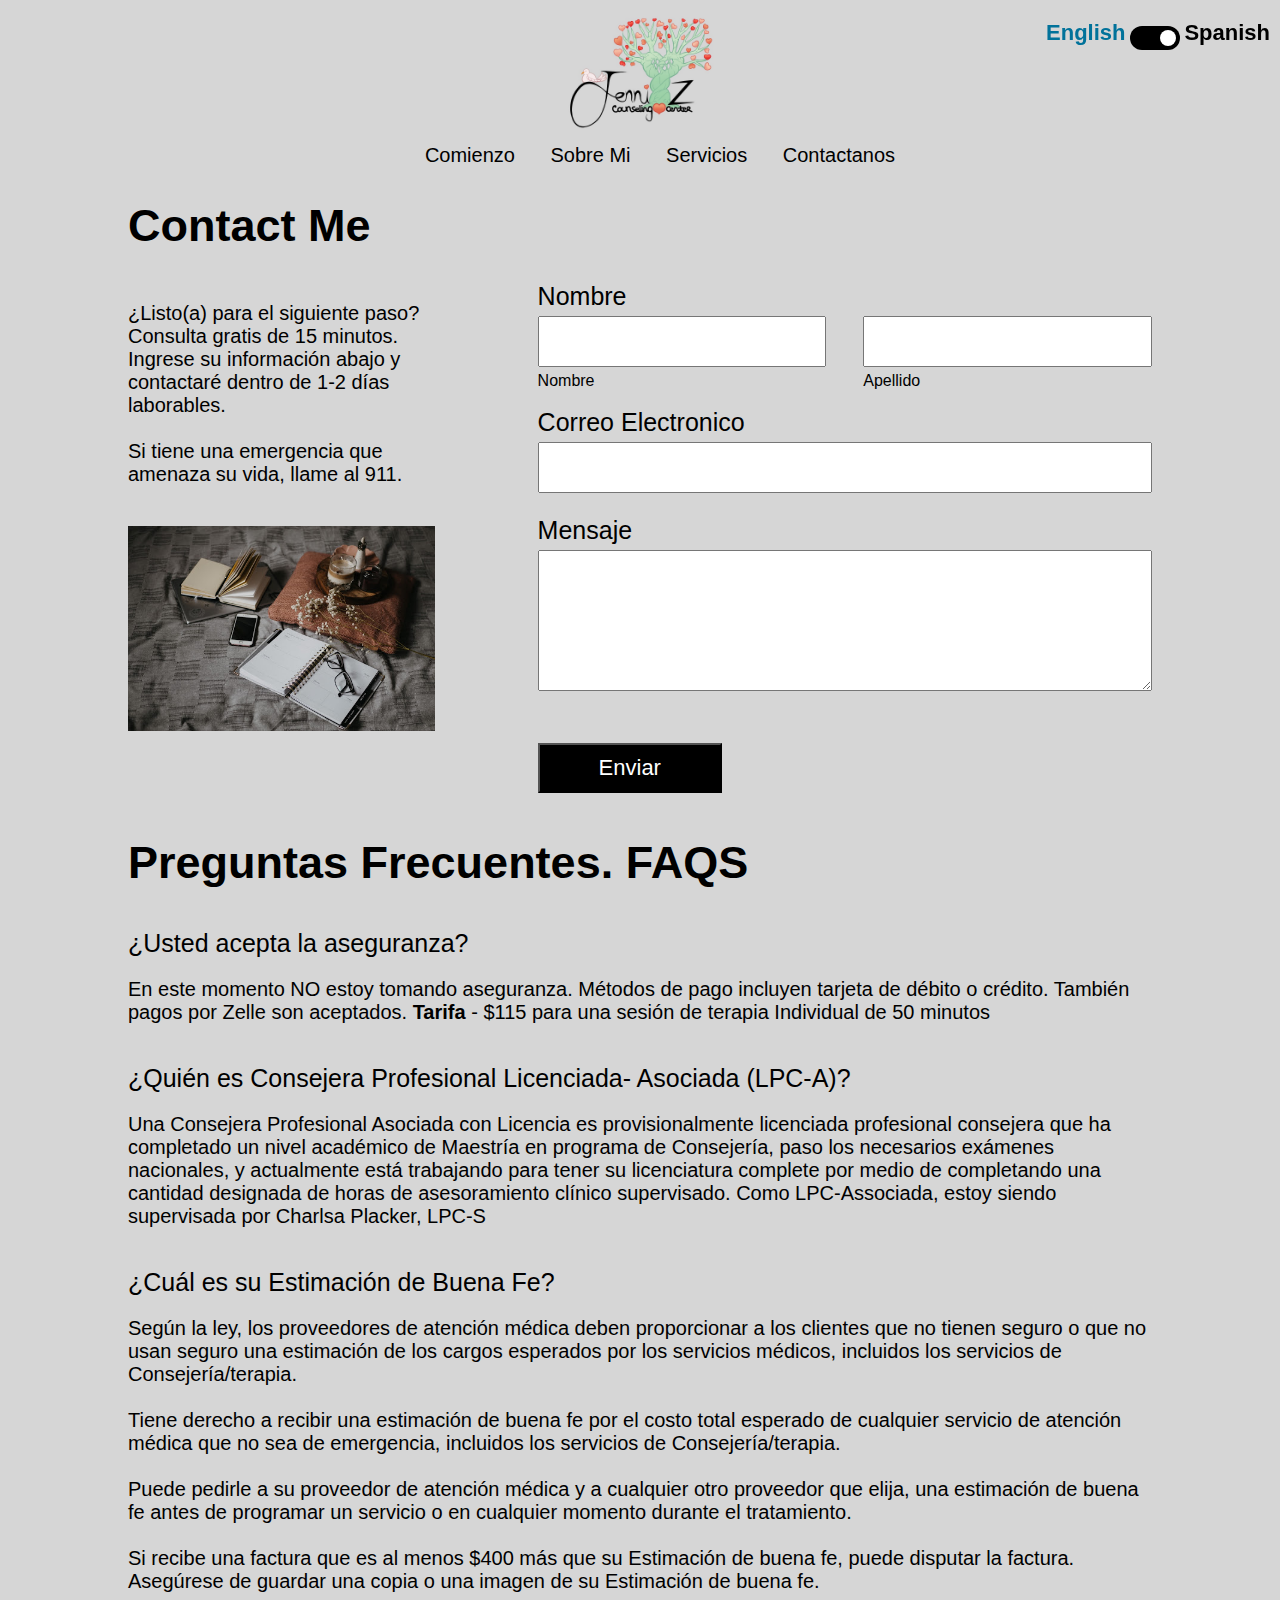
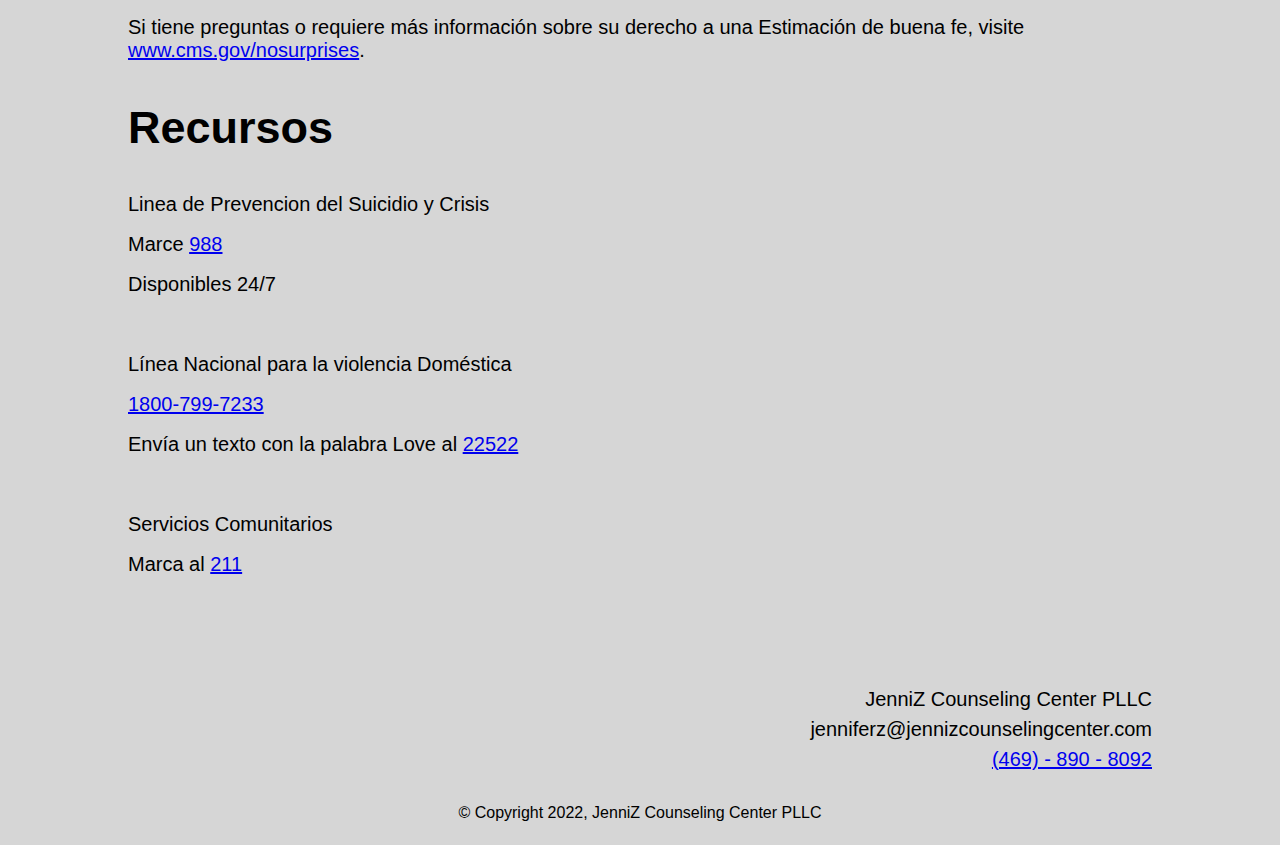
<file: span/contactUs.html>
<!DOCTYPE html>
<html>
<head>
<link rel = "stylesheet" href = "CSS-Style\contactUsStyle.css">
</head>
<body>
<header>
    <div id = "logo_container">
	   <a id = "logo" href = "home.html"> 
            <img id = "logoImage" src="images\header\logo_grey.jpg" alt="">
        </a>
    </div>
    <a id = "logo_mobile" href = "home.html"> 
            <img id = "logoImage_mobile" src="images\header\logo_grey.jpg" alt="">
        </a>
	<ul id = "nav_container">
    	<li id = "list_one" class = "nav_list"><a class = "nav_link" href = "home.html" >Comienzo</a></li>
    	<li id = "list_two" class = "nav_list"> <a class = "nav_link" href= "about.html">Sobre Mi</a></li>
    	<li id = "list_three" class = "nav_list"> <a class = "nav_link"  href= "services.html">Servicios</a></li>
    	<li id = "list_four" class = "nav_list"><a class = "nav_link" id = "onPage" href= "contactUs.html">Contactanos</a></li>
	</ul>
    <img id = "menuImage" src="images\header\menu_grey.png"  onclick = "show_menu()" alt="Menu Button, press this button to open the navigation menu">
    <div id = "menu_show_container">
            
            <ul id = "menu_nav_container">
                    
    	           <li id = "menu_list_one" class = "menu_nav_list"><a class = "menu_nav_link" href = "home.html" >Comienzo</a></li>
    	           <li id = "menu_list_two" class = "menu_nav_list"> <a class = "menu_nav_link" href= "about.html">Sobre Mi</a></li>
    	           <li id = "menu_list_three" class = "menu_nav_list"> <a class = "menu_nav_link"  href= "services.html">Servicios</a></li>
    	           <li id = "menu_list_four" class = "menu_nav_list"><a class = "menu_nav_link" id = "onPage" href= "contactUs.html">Contactanos</a></li>
	       </ul>
    
    </div>
    
    <img id ="close_image" src="images\header\x_grey.png"  onclick = "close_menu()" alt = "This a button that closes the navigation menu, it is dark blue with a white x in the middle">
     <div id = "switchContainer">
        <label class = "textOne" id = "nonselectedLang" >English</label>
        <label class = "switch">
        <input id = "switchOne" type="checkbox" onclick = "switchLanguage()">
            <span class="slider round"></span>
        </label>
        <label class = "textOne" id = "selectedLang">Spanish</label>
    </div>
    
    <div id = "switchContainer_mobile">
        <label class = "textOne" id = "nonselectedLang" >English</label>
        <label class = "switch">
        <input id = "switchOne_mobile" type="checkbox" onclick = "switchLanguage()">
            <span class="slider round"></span>
        </label>
        <label class = "textOne" id = "selectedLang">Spanish</label>
    </div>
</header>
<div id = "bar">
</div>
<h1 id = "title1">Contact Me</h1>
<div id = "whole_container_one">
    <div id = "contact_me_container">
            <p>
                ¿Listo(a) para el siguiente paso? Consulta gratis de 15 minutos. Ingrese su información abajo y contactaré dentro de 1-2 días laborables.
                <br><br>Si tiene una emergencia que amenaza su vida, llame al 911.
            </p>
            <img id ="about_image_one" src="images\contact\contact_image_a.jpg"   alt = "e">
            
    </div>
    <div id = "form_container">
        <label class = "email_label">Nombre</label><br>
        <div id = "name_container">
                <input type = "text" id = "email_first_name" class = "email_input">
                <input type = "text" id = "email_last_name" class = "email_input">
        </div>
        <div id = "name_container">
            <label  id = "email_first_name" > Nombre</label>
            <label  id = "email_last_name" >Apellido</label>
        </div>
        <br><br>
        <label class = "email_label">Correo Electronico</label><br>
        <input type = "text" id = "email" class = "email_input">
        <br><br>
        <label class = "email_label">Mensaje</label><br>
        <textarea type = "text" id = "email_message" class = "email_input"  rows="5"></textarea>
        <br>
        <input type = "text" id = "error" readonly>
        <br>
        <button id = "submit_button" onclick="submit_email()">Enviar</button>
        
        
        
    </div>
    <div id = "divider">
    </div>
</div>
<h1 id = "title_two">Preguntas Frecuentes. FAQS</h1>
<div id = "questions_container">
    <div class  = "question">¿Usted acepta la aseguranza?
    </div>
    <div class = "answer">En este momento NO estoy tomando aseguranza. Métodos de pago incluyen tarjeta de débito o crédito. También pagos por Zelle son aceptados. <b>Tarifa</b> - $115 para una sesión de terapia Individual de 50 minutos
    
    </div>
    <div class  = "question">¿Quién es Consejera Profesional Licenciada- Asociada (LPC-A)?</div>
    <div class = "answer">Una Consejera Profesional Asociada con Licencia es provisionalmente licenciada profesional consejera que ha completado un nivel académico de Maestría en programa de Consejería, paso los necesarios exámenes nacionales, y actualmente está trabajando para tener su licenciatura complete por medio de completando una cantidad designada de horas de asesoramiento clínico supervisado. Como LPC-Associada, estoy siendo supervisada por Charlsa Placker, LPC-S
    </div>
    <div class  = "question">¿Cuál es su Estimación de Buena Fe?</div>
    <div class = "answer">Según la ley, los proveedores de atención médica deben proporcionar a los clientes que no tienen seguro o que no usan seguro una estimación de los cargos esperados por los servicios médicos, incluidos los servicios de Consejería/terapia.<br><br> 

        Tiene derecho a recibir una estimación de buena fe por el costo total esperado de cualquier servicio de atención médica que no sea de emergencia, incluidos los servicios de Consejería/terapia.<br><br> 

        Puede pedirle a su proveedor de atención médica y a cualquier otro proveedor que elija, una estimación de buena fe antes de programar un servicio o en cualquier momento durante el tratamiento.<br><br> 

        Si recibe una factura que es al menos $400 más que su Estimación de buena fe, puede disputar la factura. Asegúrese de guardar una copia o una imagen de su Estimación de buena fe.<br><br> 

        Si tiene preguntas o requiere más información sobre su derecho a una Estimación de buena fe, visite <a href = "https://www.cms.gov/nosurprises">www.cms.gov/nosurprises</a>.
    </div>
    
</div>
<h1 id = "title_three">Recursos</h1>
<div id = "crisis_container">
    Linea de Prevencion del Suicidio y Crisis<br>
    Marce <a href = "tel:988">988</a><br>
    Disponibles 24/7<br><br>
    
    Línea Nacional para la violencia Doméstica<br>
    <a href = "tel:18007997233">1800-799-7233</a><br>
    Envía un texto con la palabra Love al <a href = "tel:22522">22522</a><br><br>
    Servicios Comunitarios<br>
    Marca al <a href = "tel:211">211</a>
</div>
<div id = "contact_info_container">
    JenniZ Counseling Center PLLC<br>
    jenniferz@jennizcounselingcenter.com<br> 
    <a href = "tel:4698908092">(469) - 890 - 8092</a><br>
</div>
   <div id = "copy_container">
    © Copyright 2022, JenniZ Counseling Center PLLC<br><br>
</div>
</body>
<script type="text/javascript" src="JS-Script/contactUsScript.js"></script>
</html>
</file>
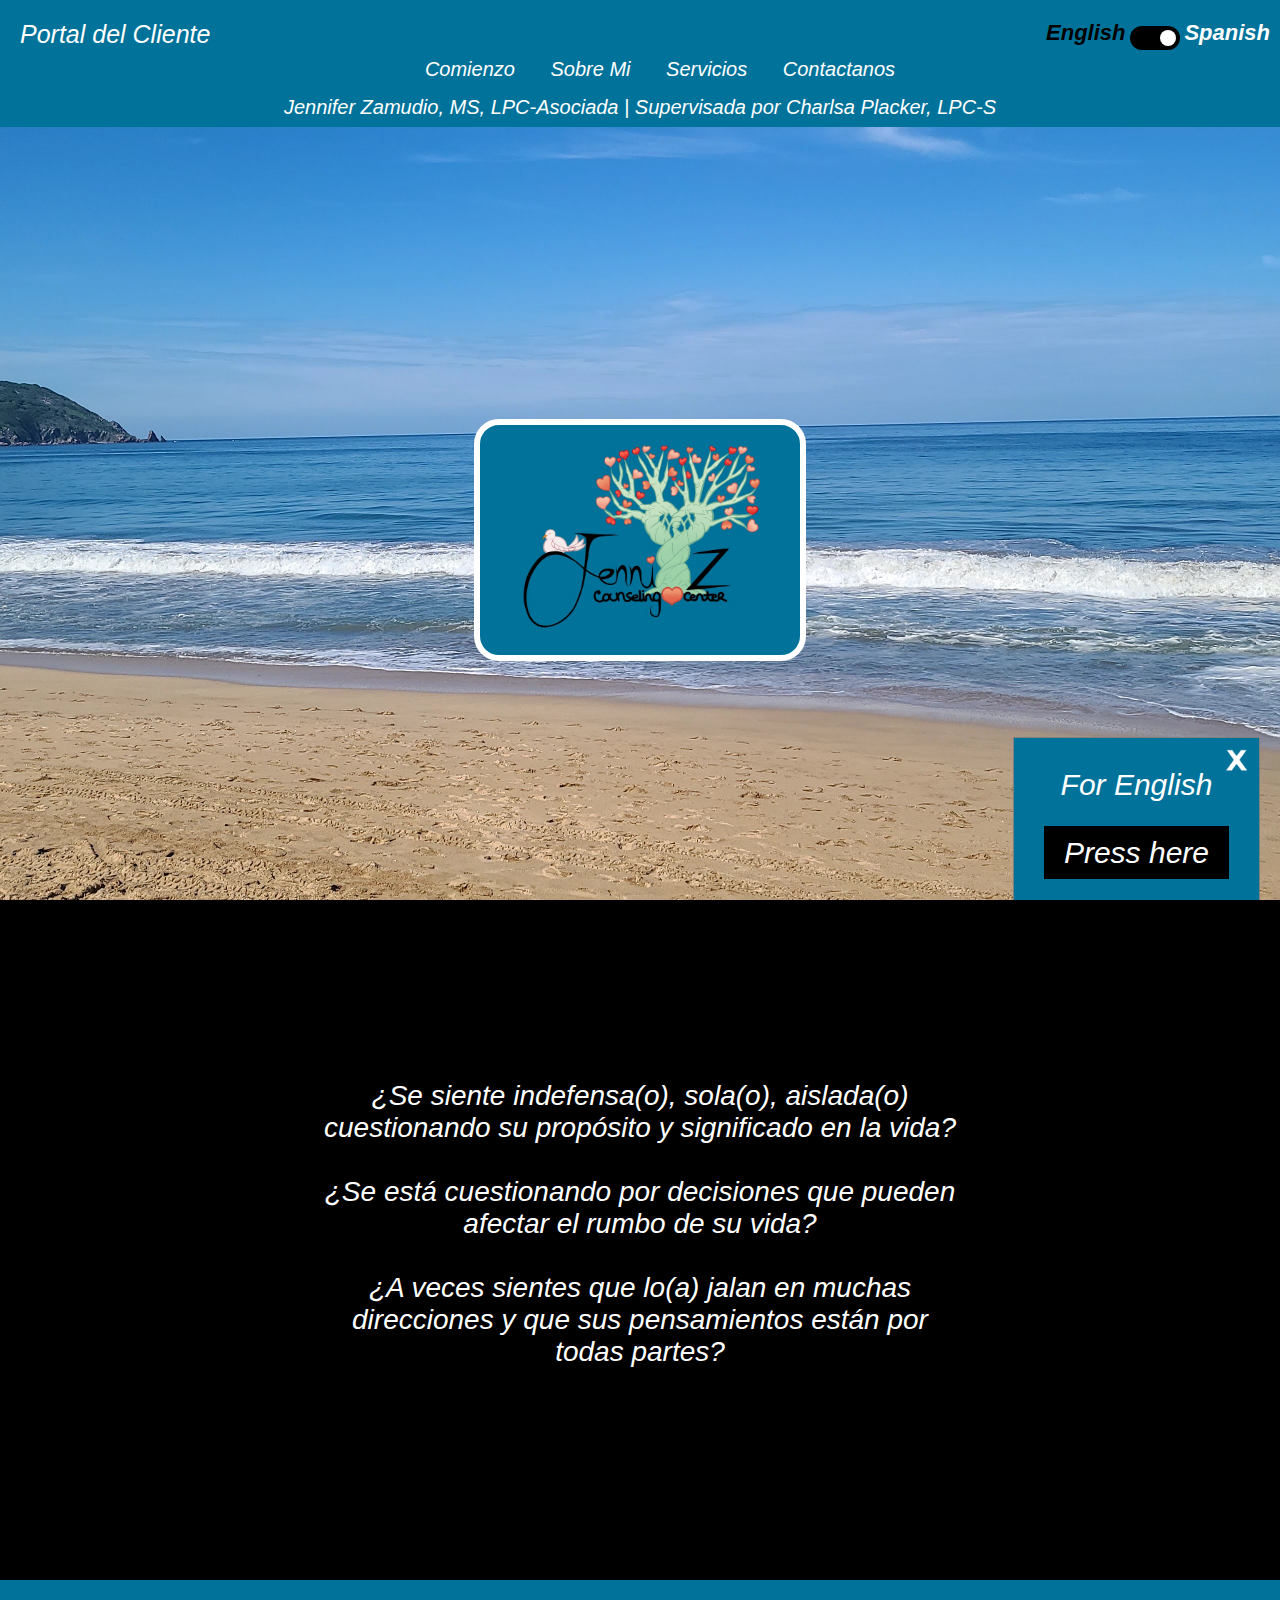
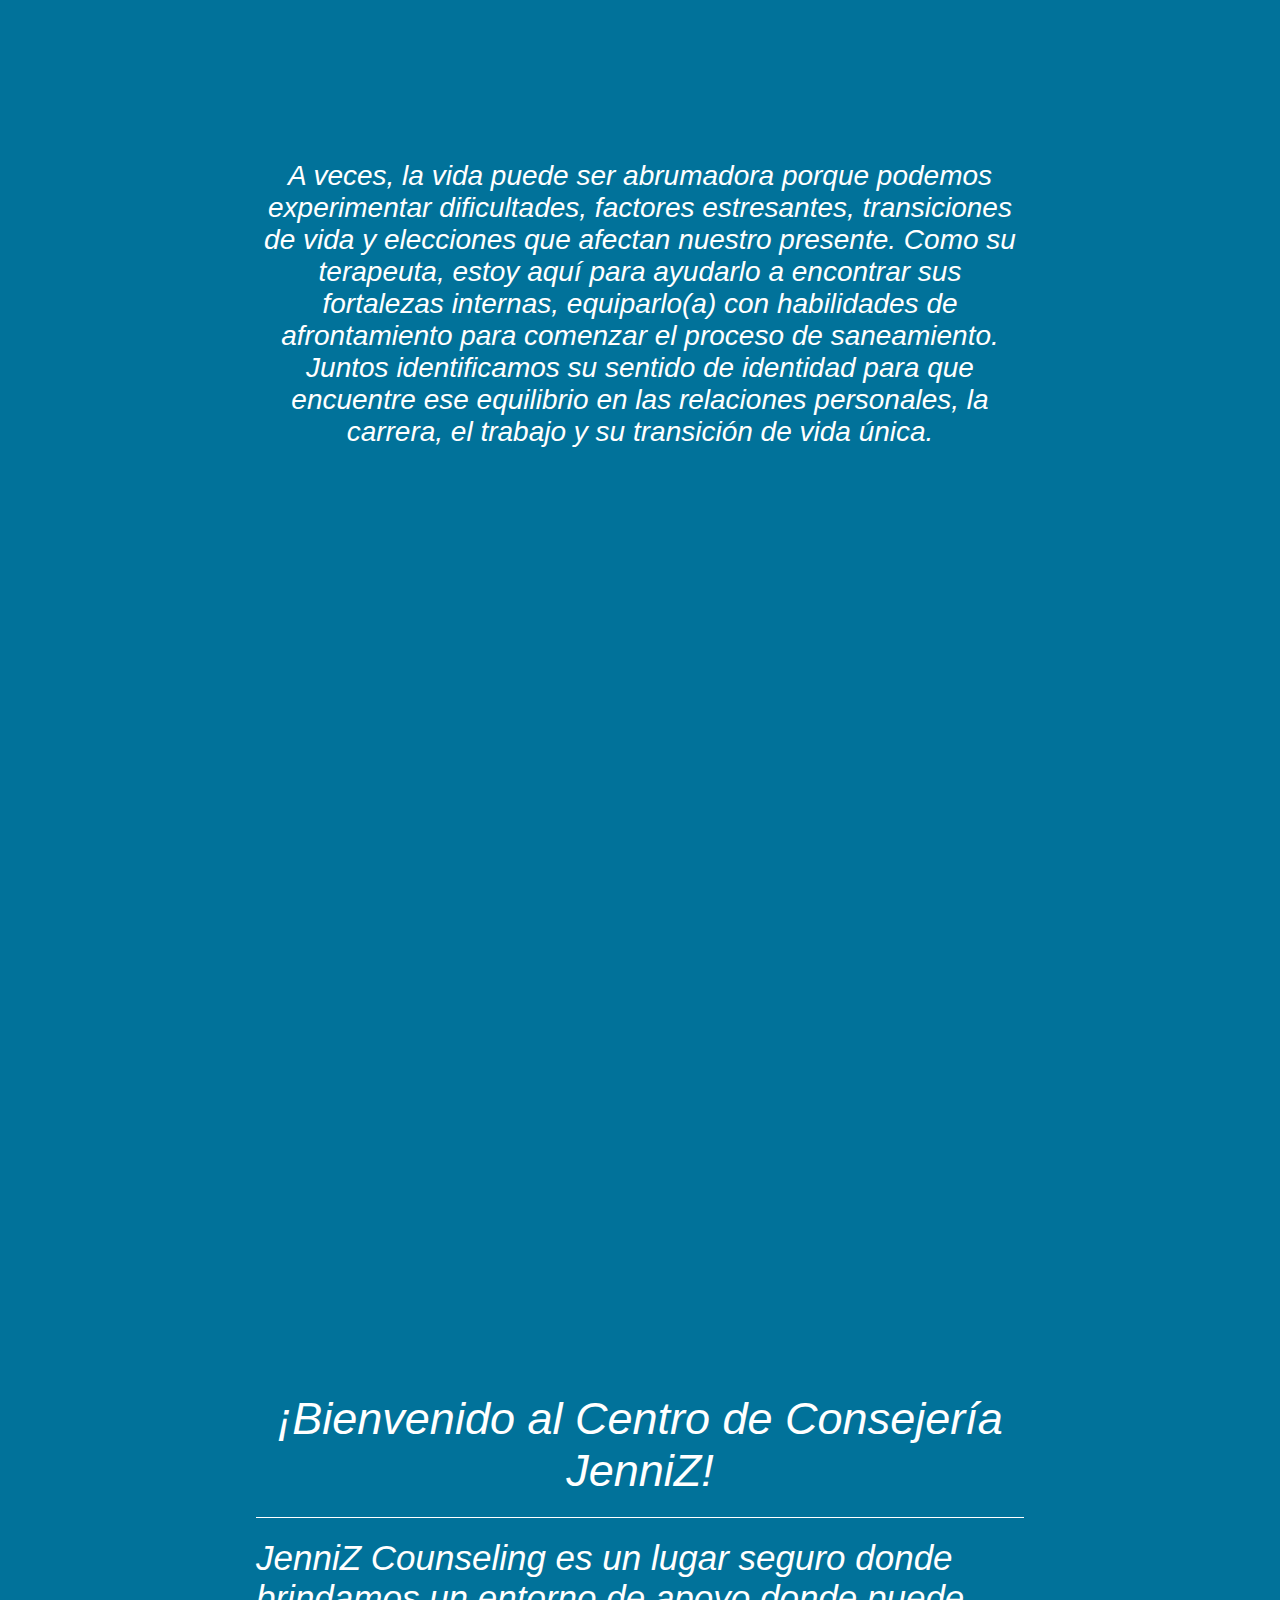
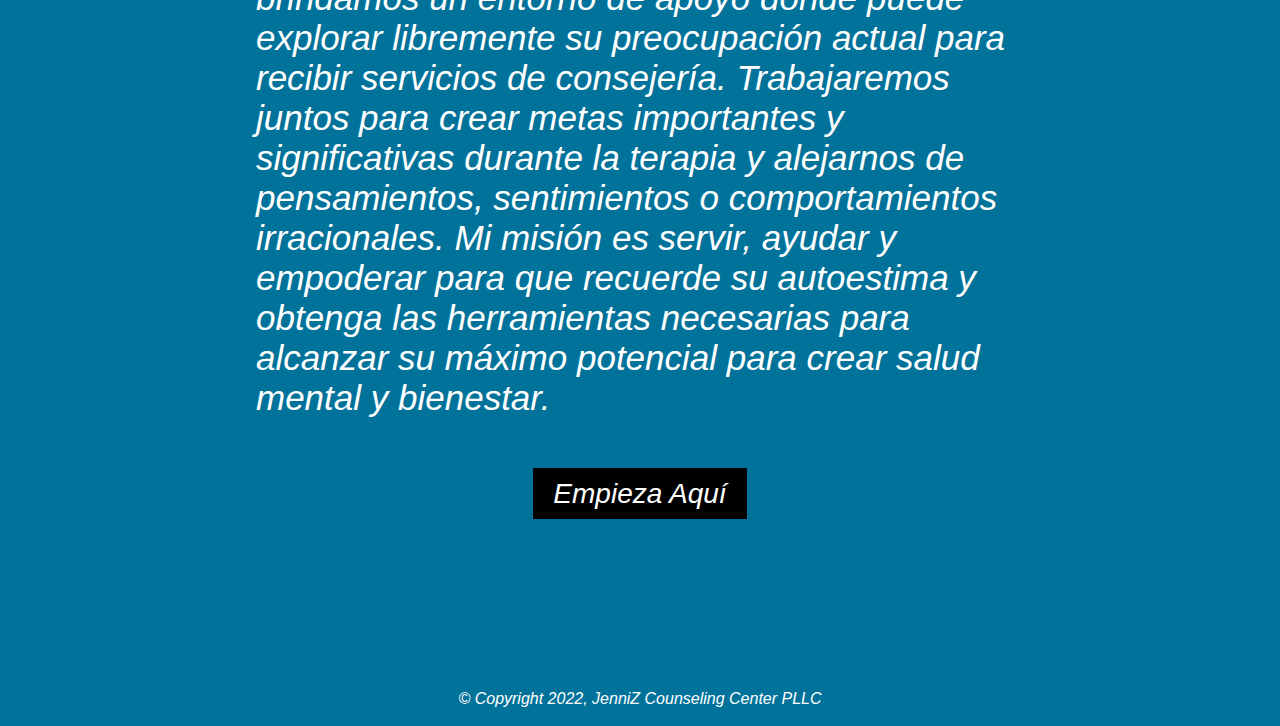
<file: span/home.html>
<!DOCTYPE html>
<html>
<head>
<link rel = "stylesheet" href = "CSS-Style\homeStyle.css">
</head>
<body>
<header>
    <div id = "logo_container">
	   <a id = "logo" href = "home.html"> 
            <img id = "logoImage" src="images\header\logo.jpg" alt="">
        </a>
    </div>
    
    <a id = "logo_mobile" href = "home.html"> 
            <img id = "logoImage_mobile" src="images\header\logo.jpg" alt="">
    </a>
	<ul id = "nav_container">
    	<li id = "list_one" class = "nav_list"><a class = "nav_link" href = "home.html" >Comienzo</a></li>
    	<li id = "list_two" class = "nav_list"> <a class = "nav_link" href= "about.html">Sobre Mi</a></li>
    	<li id = "list_three" class = "nav_list"> <a class = "nav_link"  href= "services.html">Servicios</a></li>
    	<li id = "list_four" class = "nav_list"><a class = "nav_link" id = "onPage" href= "contactUs.html">Contactanos</a></li>
	</ul>
    <img id = "menuImage" src="images\header\menu_blue.png"  onclick = "show_menu()" alt="Menu Button, press this button to open the navigation menu">
    <div id = "menu_show_container">
            
            <ul id = "menu_nav_container">
                    
    	           <li id = "menu_list_one" class = "menu_nav_list"><a class = "menu_nav_link" href = "home.html" >Comienzo</a></li>
    	           <li id = "menu_list_two" class = "menu_nav_list"> <a class = "menu_nav_link" href= "about.html">Sobre Mi</a></li>
    	           <li id = "menu_list_three" class = "menu_nav_list"> <a class = "menu_nav_link"  href= "services.html">Servicios</a></li>
    	           <li id = "menu_list_four" class = "menu_nav_list"><a class = "menu_nav_link" id = "onPage" href= "contactUs.html">Contactanos</a></li>
		   <li id = "menu_list_five" class = "menu_nav_list"><a class = "menu_nav_link" id = "onPage" href= "https://patientonlineportal.com/idp/account/signin?ReturnUrl=%2fidp%2fissue%2fwsfed%3fwa%3dwsignin1.0%26wtrealm%3dhttps%253a%252f%252fpatientonlineportal.com%252f%26wctx%3drm%253d0%2526id%253dpassive%2526ru%253d%25252f%26wct%3d2022-06-21T21%253a19%253a01Z%26wreply%3dhttps%253a%252f%252fpatientonlineportal.com%252f&wa=wsignin1.0&wtrealm=https%3a%2f%2fpatientonlineportal.com%2f&wctx=rm%3d0%26id%3dpassive%26ru%3d%252f&wct=2022-06-21T21%3a19%3a01Z&wreply=https%3a%2f%2fpatientonlineportal.com%2f">Portal del Cliente</a></li>
	    </ul>
    
    </div>
    
    <img id ="close_image" src="images\header\x_blue.png"  onclick = "close_menu()" alt = "This a button that closes the navigation menu, it is dark blue with a white x in the middle">
    
    <div id = "supervised_container">Jennifer Zamudio, MS, LPC-Asociada | Supervisada por Charlsa Placker, LPC-S</div>
    
    <div id = "switchContainer">
        <label class = "textOne" id = "nonselectedLang" >English</label>
        <label class = "switch">
        <input id = "switchOne" type="checkbox" onclick = "switchLanguage()">
            <span class="slider round"></span>
        </label>
        <label class = "textOne" id = "selectedLang">Spanish</label>
    </div>
    
    <div id = "switchContainer_mobile">
        <label class = "textOne" id = "nonselectedLang" >English</label>
        <label class = "switch">
        <input id = "switchOne_mobile" type="checkbox" onclick = "switchLanguage()">
            <span class="slider round"></span>
        </label>
        <label class = "textOne" id = "selectedLang">Spanish</label>
    </div>
    <div id = "client_portal_container">
            <a id = "client_portal_text" href = "https://patientonlineportal.com/idp/account/signin?ReturnUrl=%2fidp%2fissue%2fwsfed%3fwa%3dwsignin1.0%26wtrealm%3dhttps%253a%252f%252fpatientonlineportal.com%252f%26wctx%3drm%253d0%2526id%253dpassive%2526ru%253d%25252f%26wct%3d2022-06-21T21%253a19%253a01Z%26wreply%3dhttps%253a%252f%252fpatientonlineportal.com%252f&wa=wsignin1.0&wtrealm=https%3a%2f%2fpatientonlineportal.com%2f&wctx=rm%3d0%26id%3dpassive%26ru%3d%252f&wct=2022-06-21T21%3a19%3a01Z&wreply=https%3a%2f%2fpatientonlineportal.com%2f" >Portal del Cliente</a>
    </div>
</header>

<div id = "whole_container_one">
    <div id = "para_image_one" >
        <a id = "today_link" href="https://www.psychologytoday.com/profile/1256739" class="sx-verified-seal"></a> 
        <script type="text/javascript" src="https://member.psychologytoday.com/verified-seal.js" data-badge="13" data-id="1256739" data-code="aHR0cHM6Ly93d3cucHN5Y2hvbG9neXRvZGF5LmNvbS9hcGkvdmVyaWZpZWQtc2VhbC9zZWFscy9bQkFER0VdL3Byb2ZpbGUvW1BST0ZJTEVfSURdP2NhbGxiYWNrPXN4Y2FsbGJhY2s="></script> 
    </div>
    <img id = "center_logo"  src="images\header\logo.jpg"   alt="">
</div>
<div id = "iphone_whole_container_one">
    <img id = "iphone_image_one"  src="images\home\iphone_image_one_low.jpg"   alt="">
    <img class = "hidden_loading"  src="images\home\iphone_image_one_high.jpg" onload = "show_iphone_high_res_image_one()"   alt="">
    <img id = "iphone_center_logo"  src="images\header\logo_center.jpg"   alt="">
    <a id = "today_link" href="https://www.psychologytoday.com/profile/1256739" class="sx-verified-seal"></a> 
    <script type="text/javascript" src="https://member.psychologytoday.com/verified-seal.js" data-badge="13" data-id="1256739" data-code="aHR0cHM6Ly93d3cucHN5Y2hvbG9neXRvZGF5LmNvbS9hcGkvdmVyaWZpZWQtc2VhbC9zZWFscy9bQkFER0VdL3Byb2ZpbGUvW1BST0ZJTEVfSURdP2NhbGxiYWNrPXN4Y2FsbGJhY2s="></script> 
</div>
<div id = "second_container">
    <div id = "para_image_two" >
         <div id = "center_text"> 
            ¿Se siente indefensa(o), sola(o),  aislada(o) cuestionando su propósito y significado en la vida?
            <br><br>
            ¿Se está cuestionando por decisiones que pueden afectar el rumbo de su vida?<br><br>
            ¿A veces sientes que lo(a) jalan en muchas direcciones y que sus pensamientos están por todas partes?
            <br><br>
        </div>   
    </div>
</div>
<div id = "iphone_whole_container_two">
    <div id = "iphone_para_image_two" >
        <div id = "iphone_center_text"> 
            ¿Se siente indefensa(o), sola(o),  aislada(o) cuestionando su propósito y significado en la vida?<br><br>
            ¿Se está cuestionando por decisiones que pueden afectar el rumbo de su vida? <br><br>
            ¿A veces sientes que lo(a) jalan en muchas direcciones y que sus pensamientos están por todas partes?<br><br>
    </div>   
   </div>
   <img class = "hidden_loading"  src="images\home\iphone_image_two_high.jpg" onload = "show_iphone_high_res_image_two()"   alt="">
</div>
<div id = "third_container">
        <p id = "third_para"> 
            A veces, la vida puede ser abrumadora porque podemos experimentar dificultades, factores estresantes, transiciones de vida y elecciones que afectan nuestro presente. Como su terapeuta, estoy aquí para ayudarlo a encontrar sus fortalezas internas, equiparlo(a) con habilidades de afrontamiento para comenzar el proceso de saneamiento. Juntos identificamos su sentido de identidad para que encuentre ese equilibrio en las relaciones personales, la carrera, el trabajo y su transición de vida única.
        </p>
        
</div>
<div id = "image_divider">
    <div id = "para_image_divider" ></div>
    
</div>
<div id = "iphone_image_divider">
    <img id = "iphone_image_three"  src="images\home\iphone_image_three_low.jpg"   alt="">
    <img class = "hidden_loading"  src="images\home\iphone_image_three_high.jpg" onload = "show_iphone_high_res_image_three()"   alt="">
</div>
<div id = "fourth_container">
    <div id = "fourth_title">¡Bienvenido al Centro de Consejería JenniZ!</div>
    <div id = "fourth_para">
        JenniZ Counseling es un lugar seguro donde brindamos un entorno de apoyo donde puede explorar libremente su preocupación actual para recibir servicios de consejería. Trabajaremos juntos para crear metas importantes y significativas durante la terapia y alejarnos de pensamientos, sentimientos o comportamientos irracionales. Mi misión es servir, ayudar y empoderar para que recuerde su autoestima y obtenga las herramientas necesarias para alcanzar su máximo potencial para crear salud mental y bienestar.

    </div>
    <a id = "work_me_button" href="contactUs.html">Empieza Aquí</a>
</div>
    

<div id = "language_container">
    For English<br><br>
    <a id = "language_button" href="../index.html">Press here</a><br>
    <img id ="close_image_language" src="images\home\close_image_blue.png"  onclick = "close_language_box()" alt = "This a button that closes the spanish, it is dark blue with a white x in the middle">
</div>

<div id = "copy_container">
    © Copyright 2022, JenniZ Counseling Center PLLC<br><br>
</div>
<img class = "hidden_loading" src = "images/home/image_one_high.JPG" alt = "" onload="show_high_res_image_one()" >
<img class = "hidden_loading" src = "images/home/image_two_high.jpg" alt = "" onload="show_high_res_image_two()" >
<img class = "hidden_loading" src = "images/home/image_three_high.jpg" alt = "" onload="show_high_res_image_three()" >
</body>
<script type="text/javascript" src="JS-Script/homeScript.js"></script>
</html>
</file>
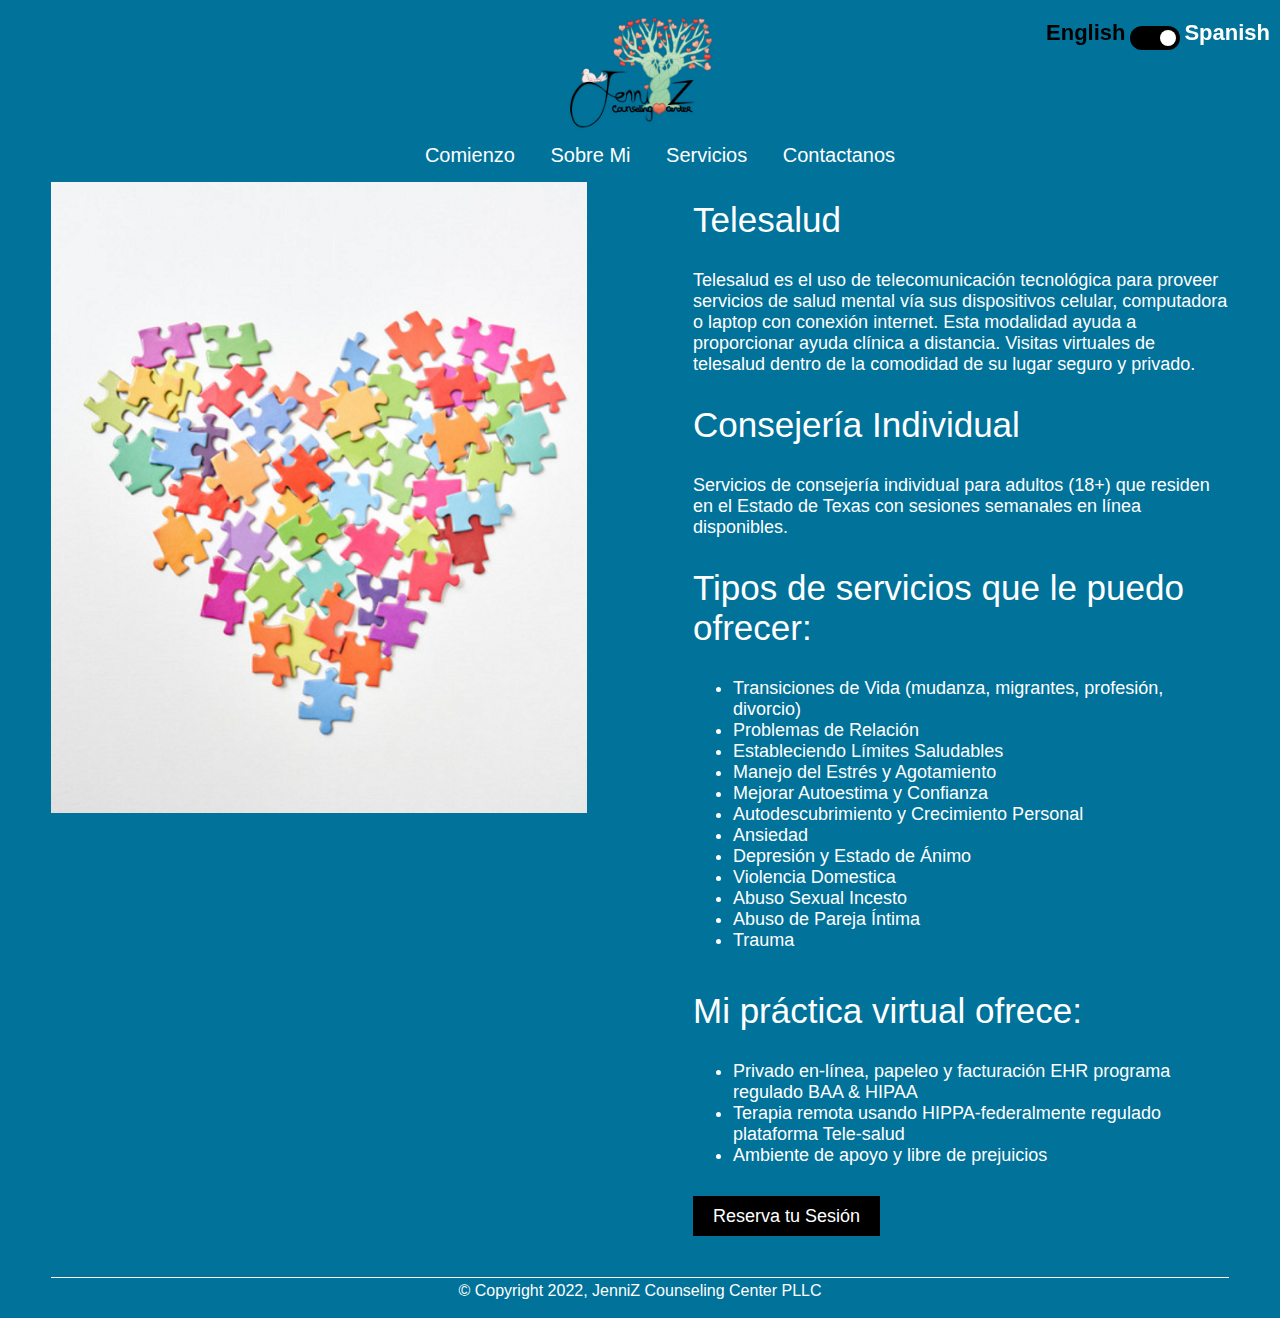
<file: span/services.html>
<!DOCTYPE html>
<html>
<head>
<link rel = "stylesheet" href = "CSS-Style\servicesStyle.css">
</head>
<body>
<header>
    <div id = "logo_container">
	   <a id = "logo" href = "home.html"> 
            <img id = "logoImage" src="images\header\logo.jpg" alt="">
        </a>
    </div>
    <a id = "logo_mobile" href = "home.html"> 
            <img id = "logoImage_mobile" src="images\header\logo.jpg" alt="">
        </a>
	<ul id = "nav_container">
    	<li id = "list_one" class = "nav_list"><a class = "nav_link" href = "home.html" >Comienzo</a></li>
    	<li id = "list_two" class = "nav_list"> <a class = "nav_link" href= "about.html">Sobre Mi</a></li>
    	<li id = "list_three" class = "nav_list"> <a class = "nav_link"  href= "services.html">Servicios</a></li>
    	<li id = "list_four" class = "nav_list"><a class = "nav_link" id = "onPage" href= "contactUs.html">Contactanos</a></li>
	</ul>
    <img id = "menuImage" src="images\header\menu_blue.png"  onclick = "show_menu()" alt="Menu Button, press this button to open the navigation menu">
    <div id = "menu_show_container">
            
            <ul id = "menu_nav_container">
                    
    	           <li id = "menu_list_one" class = "menu_nav_list"><a class = "menu_nav_link" href = "home.html" >Comienzo</a></li>
    	           <li id = "menu_list_two" class = "menu_nav_list"> <a class = "menu_nav_link" href= "about.html">Sobre Mi</a></li>
    	           <li id = "menu_list_three" class = "menu_nav_list"> <a class = "menu_nav_link"  href= "services.html">Servicios</a></li>
    	           <li id = "menu_list_four" class = "menu_nav_list"><a class = "menu_nav_link" id = "onPage" href= "contactUs.html">Contactanos</a></li>
	       </ul>
    
    </div>
    
    <img id ="close_image" src="images\header\x_blue.png"  onclick = "close_menu()" alt = "This a button that closes the navigation menu, it is dark blue with a white x in the middle">
     <div id = "switchContainer">
        <label class = "textOne" id = "nonselectedLang" >English</label>
        <label class = "switch">
        <input id = "switchOne" type="checkbox" onclick = "switchLanguage()">
            <span class="slider round"></span>
        </label>
        <label class = "textOne" id = "selectedLang">Spanish</label>
    </div>
    
    <div id = "switchContainer_mobile">
        <label class = "textOne" id = "nonselectedLang" >English</label>
        <label class = "switch">
        <input id = "switchOne_mobile" type="checkbox" onclick = "switchLanguage()">
            <span class="slider round"></span>
        </label>
        <label class = "textOne" id = "selectedLang">Spanish</label>
    </div>
</header>
<div id = "bar">
</div>
<div id = "whole_container_one">
    <div id = "pic_container">
            <img id ="about_image_one" src="images\services\heart_image_b.png"   alt = "">
            
            
    </div>
    <div id = "about_info_container">
            <div id = "title1">Telesalud</div>
            <p id = "about_para">Telesalud es el uso de telecomunicación tecnológica para proveer servicios de salud mental vía sus dispositivos celular, computadora o laptop con conexión internet. Esta modalidad ayuda a proporcionar ayuda clínica a distancia. Visitas virtuales de telesalud dentro de la comodidad de su lugar seguro y privado. </p>
            <div id = "title1">Consejería Individual</div>
            <p id = "about_para">Servicios de consejería individual para adultos (18+) que residen en el Estado de Texas con sesiones semanales en línea disponibles.</p>
            <div id = "title1">Tipos de servicios que le puedo ofrecer:</div>
            <ul id = "type_list">
                <li>Transiciones de Vida (mudanza, migrantes, profesión, divorcio)</li>
                <li>Problemas de Relación</li>
                <li>Estableciendo Límites Saludables</li>
                <li>Manejo del Estrés y Agotamiento</li>
                <li>Mejorar Autoestima y Confianza</li>
                <li>Autodescubrimiento y Crecimiento Personal</li>
                <li>Ansiedad</li>
                <li>Depresión y Estado de Ánimo</li>
                <li>Violencia Domestica</li>
                <li>Abuso Sexual Incesto</li>
                <li>Abuso de Pareja Íntima</li>
                <li>Trauma</li>
            </ul>
            <div id = "title1">Mi práctica virtual ofrece:</div>
            <ul id = "type_list">
                <li>Privado en-línea, papeleo y facturación EHR programa regulado BAA & HIPAA
                </li>
                <li>Terapia remota usando HIPPA-federalmente regulado plataforma Tele-salud</li>
                <li>Ambiente de apoyo y libre de prejuicios</li>
            </ul>
            
                <a href = "contactUs.html" id = "book_button">Reserva tu Sesión</a>
          
            
    </div>
    
    
    <div id = "divider">
    </div>
</div>


    <br>
    © Copyright 2022, JenniZ Counseling Center PLLC<br><br>
</body>
<script type="text/javascript" src="JS-Script/servicesScript.js"></script>
</html>
</file>
